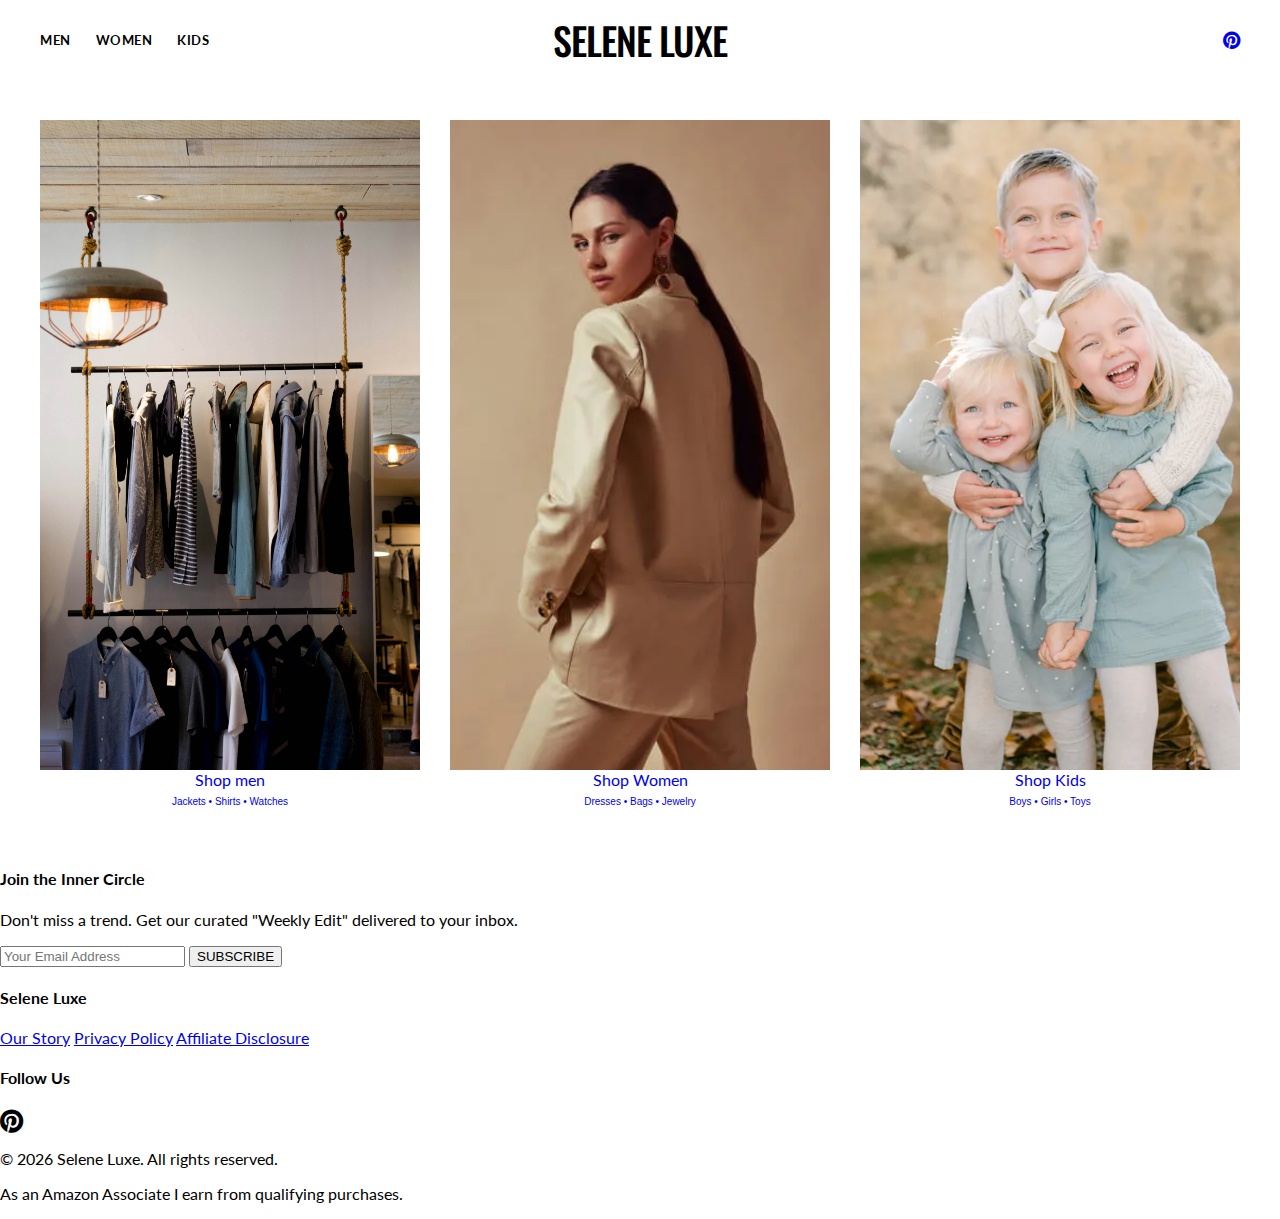
<file: index.html>
<!DOCTYPE html>
<html lang="en">

<head>
    <meta charset="UTF-8">
    <meta name="viewport" content="width=device-width, initial-scale=1.0">
    <title>Selene Luxe | Fashion & Lifestyle</title>
    <meta name="p:domain_verify" content="b8da9d87bf6d43870c239b1e734232a4"/>
    <link rel="stylesheet" href="style.css">
    <link rel="stylesheet" href="https://cdnjs.cloudflare.com/ajax/libs/font-awesome/6.0.0/css/all.min.css">
    <link rel="icon" type="image/x-icon" href="favicon.ico">
</head>

<body>

    <!-- NAVBAR -->
    <nav class="navbar">
        <div class="nav-left">
            <!--<a href="trends.html" class="nav-link sale">Trending</a>-->
            <a href="men.html" class="nav-link">Men</a>
            <a href="women.html" class="nav-link">Women</a>
            <a href="kids.html" class="nav-link">Kids</a>
        </div>
        <div class="nav-center">
            <a href="index.html" class="brand-logo-text">SELENE LUXE</a>
        </div>
        <div class="nav-right">
            <a href="https://www.pinterest.com/SelenaLuxe/" class="nav-social"><i
                    class="fa-brands fa-pinterest"></i></a>
            <!-- <a href="#" class="nav-social"><i class="fa-brands fa-instagram"></i></a> -->
        </div>
    </nav>

    <!-- MAIN CATEGORIES -->
    <!-- 2. MAIN CATEGORIES -->
    <main class="main-container">
        <div class="category-grid">

            <!-- MEN CARD -->
            <a href="men.html" class="cat-card">
                <div class="cat-img-wrapper">
                    <img src="images/shopmen.jpg" class="cat-img">
                </div>
                <div class="cat-overlay">
                    Shop men <br>
                    <span style="font-size: 10px; font-family: sans-serif; font-weight: normal;">Jackets • Shirts •
                        Watches</span>
                </div>
            </a>

            <!-- WOMEN CARD -->
            <a href="women.html" class="cat-card">
                <div class="cat-img-wrapper">
                    <img src="images/shopwomen.webp" class="cat-img">
                </div>
                <div class="cat-overlay">
                    Shop Women <br>
                    <span style="font-size: 10px; font-family: sans-serif; font-weight: normal;">Dresses • Bags •
                        Jewelry</span>
                </div>
            </a>

            <!-- KIDS CARD -->
            <a href="kids.html" class="cat-card">
                <div class="cat-img-wrapper">
                    <img src="images/shopkids.webp" class="cat-img">
                </div>
                <div class="cat-overlay">
                    Shop Kids <br>
                    <span style="font-size: 10px; font-family: sans-serif; font-weight: normal;">Boys • Girls •
                        Toys</span>
                </div>
            </a>

        </div>
    </main>

    <!--
    <section>
        <div class="section-header">
            <h2 class="section-title">This Week's Favorites</h2>
            <p>Hand-picked luxury finds for the season.</p>
        </div>
        
        <div class="product-grid">
           
            <a href="#" class="product-item">
                <img src="https://github.com/selene-luxe/selene-luxe/issues/1/bag-ribbon.jpg" class="p-img">
                <p class="p-title">Burgundy Ribbon Bag</p>
                <p class="p-price">View Details</p>
            </a>
            <a href="#" class="product-item">
                <img src="https://github.com/selene-luxe/selene-luxe/issues/1/heels-velvet.jpg" class="p-img">
                <p class="p-title">Velvet Pearl Heels</p>
                <p class="p-price">View Details</p>
            </a>
            <a href="#" class="product-item">
                <img src="https://github.com/selene-luxe/selene-luxe/issues/1/man-coat.jpg" class="p-img">
                <p class="p-title">The Shearling Coat</p>
                <p class="p-price">View Details</p>
            </a>
            <a href="#" class="product-item">
                <img src="https://github.com/selene-luxe/selene-luxe/issues/1/decor-glass.jpg" class="p-img">
                <p class="p-title">Aesthetic Glassware</p>
                <p class="p-price">View Details</p>
            </a>
            <a href="#" class="product-item">
                <img src="https://github.com/selene-luxe/selene-luxe/issues/1/bag-ribbon.jpg" class="p-img">
                <p class="p-title">Burgundy Ribbon Bag</p>
                <p class="p-price">View Details</p>
            </a>
        </div>
    </section>
    -->

    <!-- FOOTER -->
    <footer class="site-footer">
        <div class="footer-container">
            <div class="footer-col story-col">
                <h4 class="footer-title">Join the Inner Circle</h4>
                <p class="footer-text">Don't miss a trend. Get our curated "Weekly Edit" delivered to your inbox.</p>
                <!-- Replace 'bassam251295@gmail.com' with your real email address -->
                <form class="footer-form" action="https://formsubmit.co/8d5b4b91985f5d3dd25df55c98964c75 " method="POST">

                    <!-- This makes the user stay on your site after submitting (Optional but recommended) -->
                    <input type="hidden" name="_next" value="https://selene-luxe.pages.dev/">
                    <input type="hidden" name="_captcha" value="false">

                    <input type="email" name="email" placeholder="Your Email Address" required>
                    <button type="submit">SUBSCRIBE</button>
                </form>
            </div>
            <!-- <div class="footer-col">
                <h4 class="footer-title">Shop by Aesthetic</h4>
                <a href="trends.html">Dark Academia</a>
                <a href="outfits.html">Date Night Edits</a> 
                <a href="trends.html">Coquette Core</a>
            </div> -->
            <div class="footer-col">
                <h4 class="footer-title">Selene Luxe</h4>
                <a href="about.html">Our Story</a>
                <a href="legal.html#privacy">Privacy Policy</a>
                <a href="legal.html#affiliate">Affiliate Disclosure</a>
            </div>
            <div class="footer-col">
                <h4 class="footer-title">Follow Us</h4>
                <div class="social-icons">
                    <!-- Replace 'selene-luxe' with your actual username -->
                    <a href="https://www.pinterest.com/SelenaLuxe/" target="_blank" style="color:var(--text-dark);">
                        <i class="fa-brands fa-pinterest" style="font-size: 24px;"></i>
                    </a>

                    <a href="#" style="color:var(--text-dark);">
                        <!-- <i class="fa-brands fa-instagram" style="font-size: 24px;"></i> -->
                    </a>
                </div>
            </div>
        </div>
        <div class="footer-bottom">
            <p>&copy; 2026 Selene Luxe. All rights reserved.</p>
            <p>As an Amazon Associate I earn from qualifying purchases.</p>
        </div>
    </footer>

</body>

</html>
</file>
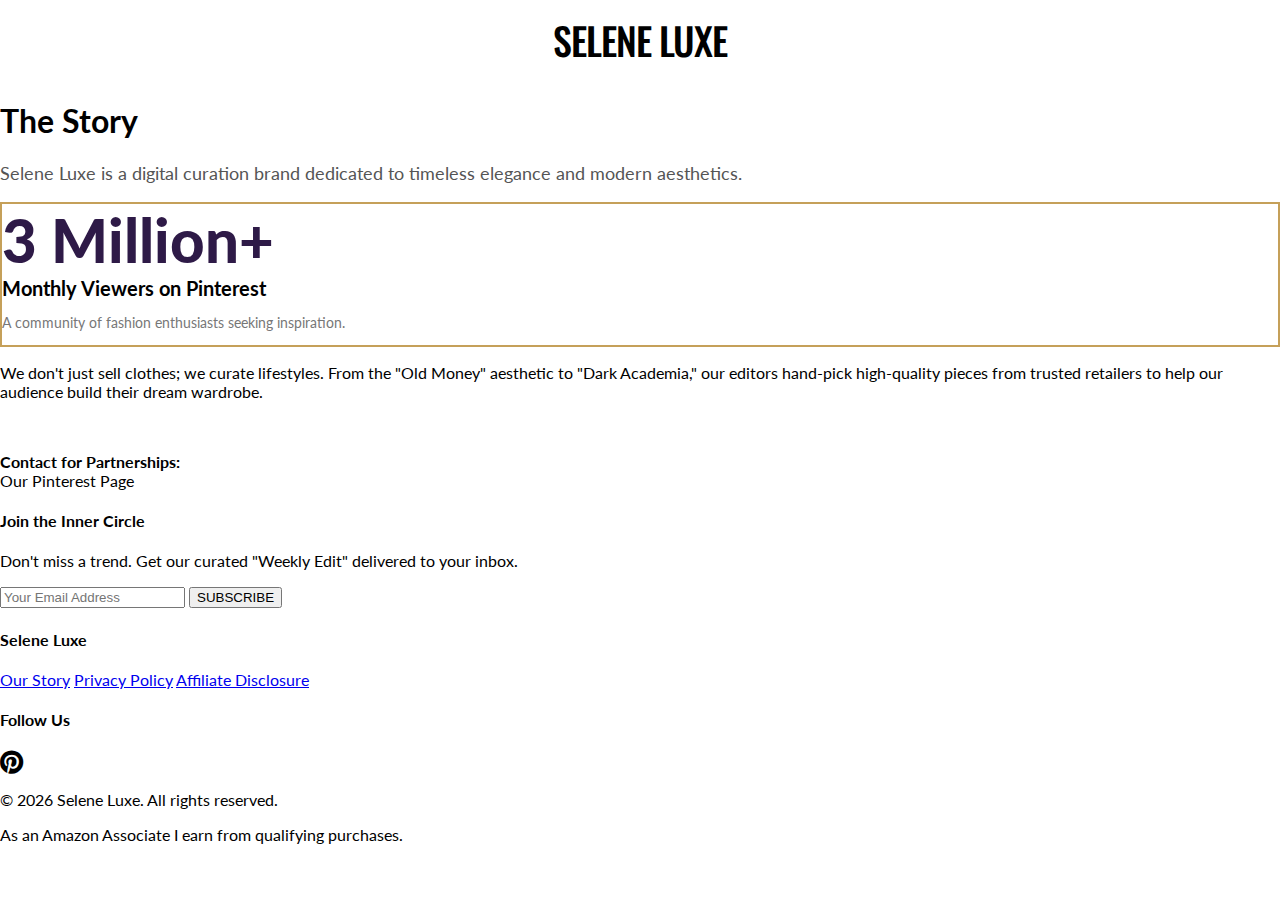
<file: about.html>
<!DOCTYPE html>
<html lang="en">

<head>
    <meta charset="UTF-8">
    <meta name="viewport" content="width=device-width, initial-scale=1.0">
    <title>About Us | Selene Luxe</title>
    <link rel="stylesheet" href="style.css">
    <link rel="stylesheet" href="https://cdnjs.cloudflare.com/ajax/libs/font-awesome/6.0.0/css/all.min.css">
    <link rel="icon" type="image/x-icon" href="favicon.ico">
</head>

<body>

    <!-- Simple Navbar -->
    <nav class="navbar">
        <div class="nav-center">
            <a href="index.html" class="brand-logo-text">SELENE LUXE</a>
        </div>
    </nav>

    <div class="about-container">
        <h1 class="section-title">The Story</h1>
        <p style="font-size: 18px; color: #555; margin-top: 20px;">
            Selene Luxe is a digital curation brand dedicated to timeless elegance and modern aesthetics.
        </p>

        <!-- THE MONEY SHOT: YOUR STATS -->
        <div class="stat-box" style="border: 2px solid #C5A059; background: #fff;">

            <!-- This makes the number huge and red/purple -->
            <span class="big-stat" style="font-size: 60px; font-weight: 900; color: #2E1A47; display:block;">
                3 Million+
            </span>

            <p style="font-size: 20px; font-weight: bold; margin: 0;">Monthly Viewers on Pinterest</p>
            <p style="font-size: 14px; color: #777;">A community of fashion enthusiasts seeking inspiration.</p>
        </div>

        <p>
            We don't just sell clothes; we curate lifestyles. From the "Old Money" aesthetic to "Dark Academia," our
            editors hand-pick high-quality pieces from trusted retailers to help our audience build their dream
            wardrobe.
        </p>

        <br>
        <p><strong>Contact for Partnerships:</strong><br><a href="https://www.pinterest.com/SelenaLuxe/"></a>Our Pinterest Page</p></p>
    </div>

        <!-- FOOTER -->
    <footer class="site-footer">
        <div class="footer-container">
            <div class="footer-col story-col">
                <h4 class="footer-title">Join the Inner Circle</h4>
                <p class="footer-text">Don't miss a trend. Get our curated "Weekly Edit" delivered to your inbox.</p>
                <!-- Replace 'bassam251295@gmail.com' with your real email address -->
                <form class="footer-form" action="https://formsubmit.co/8d5b4b91985f5d3dd25df55c98964c75 " method="POST">

                    <!-- This makes the user stay on your site after submitting (Optional but recommended) -->
                    <input type="hidden" name="_next" value="https://selene-luxe.pages.dev/">
                    <input type="hidden" name="_captcha" value="false">

                    <input type="email" name="email" placeholder="Your Email Address" required>
                    <button type="submit">SUBSCRIBE</button>
                </form>
            </div>
            <!-- <div class="footer-col">
                <h4 class="footer-title">Shop by Aesthetic</h4>
                <a href="trends.html">Dark Academia</a>
                <a href="outfits.html">Date Night Edits</a> 
                <a href="trends.html">Coquette Core</a>
            </div> -->
            <div class="footer-col">
                <h4 class="footer-title">Selene Luxe</h4>
                <a href="about.html">Our Story</a>
                <a href="legal.html#privacy">Privacy Policy</a>
                <a href="legal.html#affiliate">Affiliate Disclosure</a>
            </div>
            <div class="footer-col">
                <h4 class="footer-title">Follow Us</h4>
                <div class="social-icons">
                    <!-- Replace 'selene-luxe' with your actual username -->
                    <a href="https://www.pinterest.com/SelenaLuxe/" target="_blank" style="color:var(--text-dark);">
                        <i class="fa-brands fa-pinterest" style="font-size: 24px;"></i>
                    </a>

                    <a href="#" style="color:var(--text-dark);">
                        <!-- <i class="fa-brands fa-instagram" style="font-size: 24px;"></i> -->
                    </a>
                </div>
            </div>
        </div>
        <div class="footer-bottom">
            <p>&copy; 2026 Selene Luxe. All rights reserved.</p>
            <p>As an Amazon Associate I earn from qualifying purchases.</p>
        </div>
    </footer>

</body>

</html>
</file>
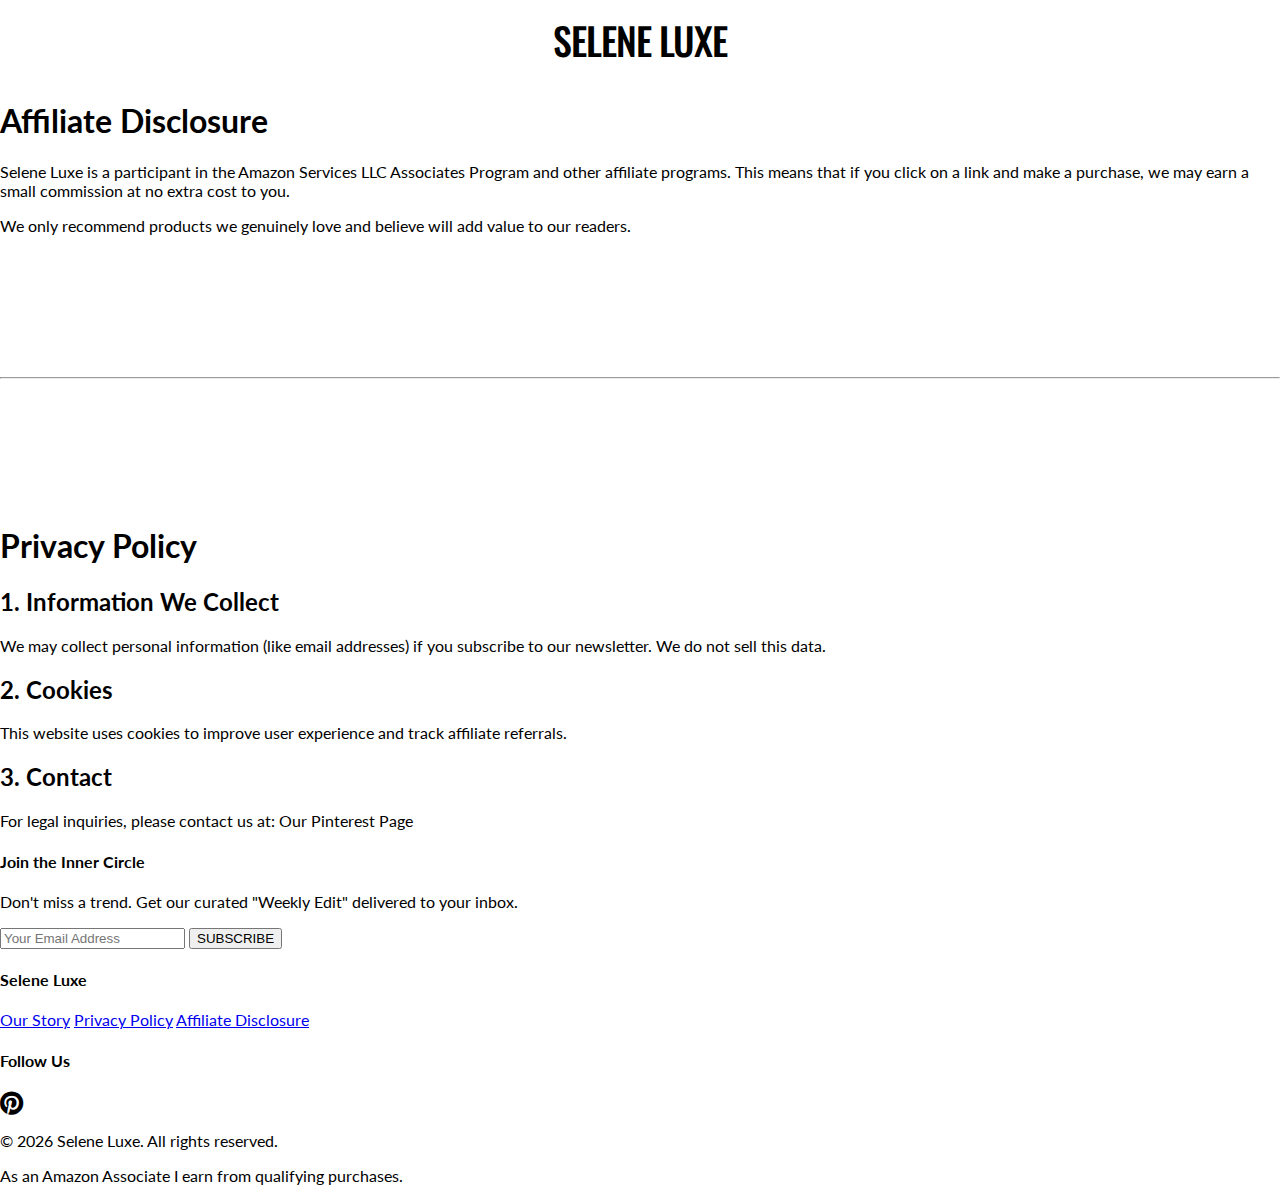
<file: legal.html>
<!DOCTYPE html>
<html lang="en">

<head>
    <meta charset="UTF-8">
    <meta name="viewport" content="width=device-width, initial-scale=1.0">
    <title>Legal & Privacy | Selene Luxe</title>
    <link rel="stylesheet" href="style.css">
    <link rel="stylesheet" href="https://cdnjs.cloudflare.com/ajax/libs/font-awesome/6.0.0/css/all.min.css">
</head>

<body>

    <nav class="navbar">
        <div class="nav-center"><a href="index.html" class="brand-logo-text">SELENE LUXE</a></div>
    </nav>

    <div class="legal-container">
        <h1 id="affiliate" style="scroll-margin-top: 100px;">Affiliate Disclosure</h1>
        <p>Selene Luxe is a participant in the Amazon Services LLC Associates Program and other affiliate programs. This
            means that if you click on a link and make a purchase, we may earn a small commission at no extra cost to
            you.</p>

        <p>We only recommend products we genuinely love and believe will add value to our readers.</p>
        <br>
        <br>
        <br>
        <br>
        <hr style="margin: 50px 0;">
        <br>
        <br>
        <br>
        <br>

        <h1 id="privacy" style="scroll-margin-top: 100px;">Privacy Policy</h1>
        <h2>1. Information We Collect</h2>
        <p>We may collect personal information (like email addresses) if you subscribe to our newsletter. We do not sell
            this data.</p>

        <h2>2. Cookies</h2>
        <p>This website uses cookies to improve user experience and track affiliate referrals.</p>

        <h2>3. Contact</h2>
        <p>For legal inquiries, please contact us at: <a href="https://www.pinterest.com/SelenaLuxe/"></a>Our Pinterest Page</p>
    </div>

    <!-- FOOTER -->
    <footer class="site-footer">
        <div class="footer-container">
            <div class="footer-col story-col">
                <h4 class="footer-title">Join the Inner Circle</h4>
                <p class="footer-text">Don't miss a trend. Get our curated "Weekly Edit" delivered to your inbox.</p>
                <!-- Replace 'bassam251295@gmail.com' with your real email address -->
                <form class="footer-form" action="8d5b4b91985f5d3dd25df55c98964c75" method="POST">

                    <!-- This makes the user stay on your site after submitting (Optional but recommended) -->
                    <input type="hidden" name="_next" value="https://selene-luxe.pages.dev/">
                    <input type="hidden" name="_captcha" value="false">

                    <input type="email" name="email" placeholder="Your Email Address" required>
                    <button type="submit">SUBSCRIBE</button>
                </form>
            </div>
            <!-- <div class="footer-col">
                <h4 class="footer-title">Shop by Aesthetic</h4>
                <a href="trends.html">Dark Academia</a>
                <a href="outfits.html">Date Night Edits</a> 
                <a href="trends.html">Coquette Core</a>
            </div> -->
            <div class="footer-col">
                <h4 class="footer-title">Selene Luxe</h4>
                <a href="about.html">Our Story</a>
                <a href="legal.html#privacy">Privacy Policy</a>
                <a href="legal.html#affiliate">Affiliate Disclosure</a>
            </div>
            <div class="footer-col">
                <h4 class="footer-title">Follow Us</h4>
                <div class="social-icons">
                    <!-- Replace 'selene-luxe' with your actual username -->
                    <a href="https://www.pinterest.com/SelenaLuxe/" target="_blank" style="color:var(--text-dark);">
                        <i class="fa-brands fa-pinterest" style="font-size: 24px;"></i>
                    </a>

                    <a href="#" style="color:var(--text-dark);">
                        <!-- <i class="fa-brands fa-instagram" style="font-size: 24px;"></i> -->
                    </a>
                </div>
            </div>
        </div>
        <div class="footer-bottom">
            <p>&copy; 2026 Selene Luxe. All rights reserved.</p>
            <p>As an Amazon Associate I earn from qualifying purchases.</p>
        </div>
    </footer>

</body>

</html>
</file>
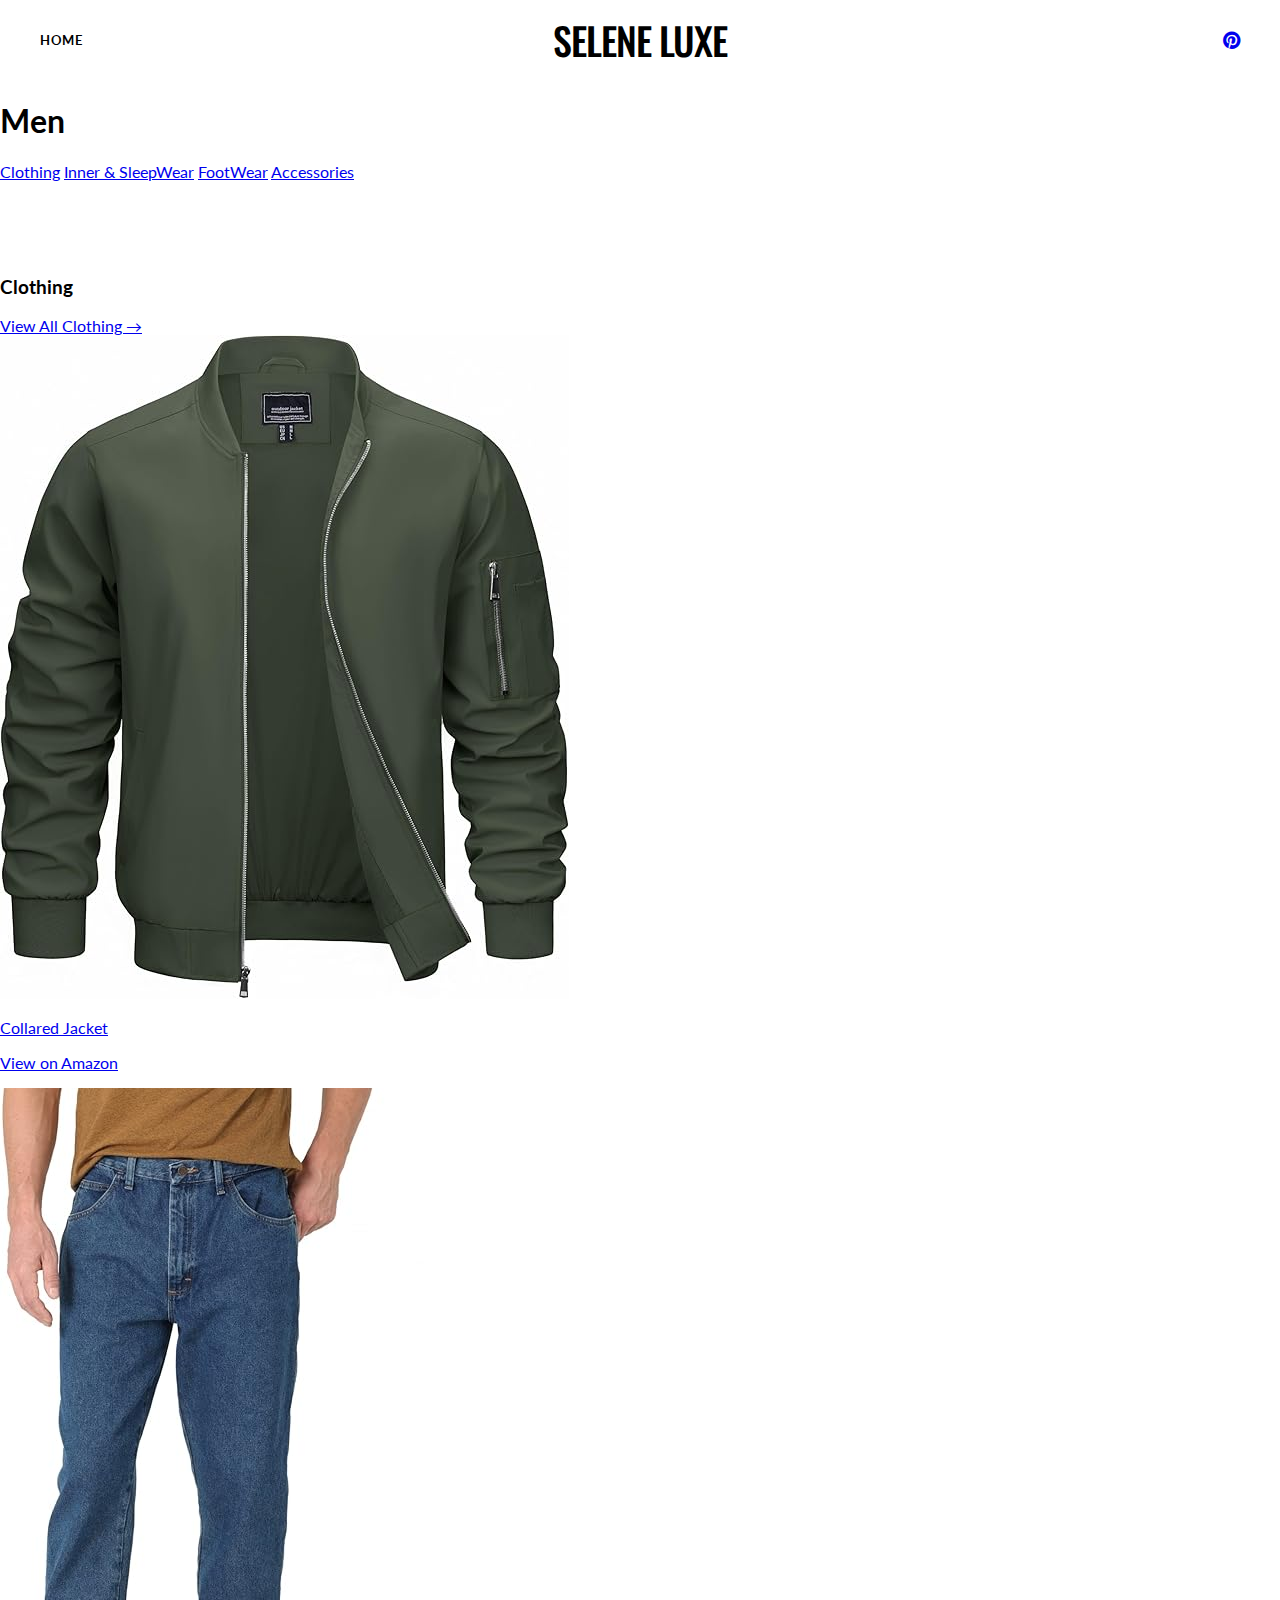
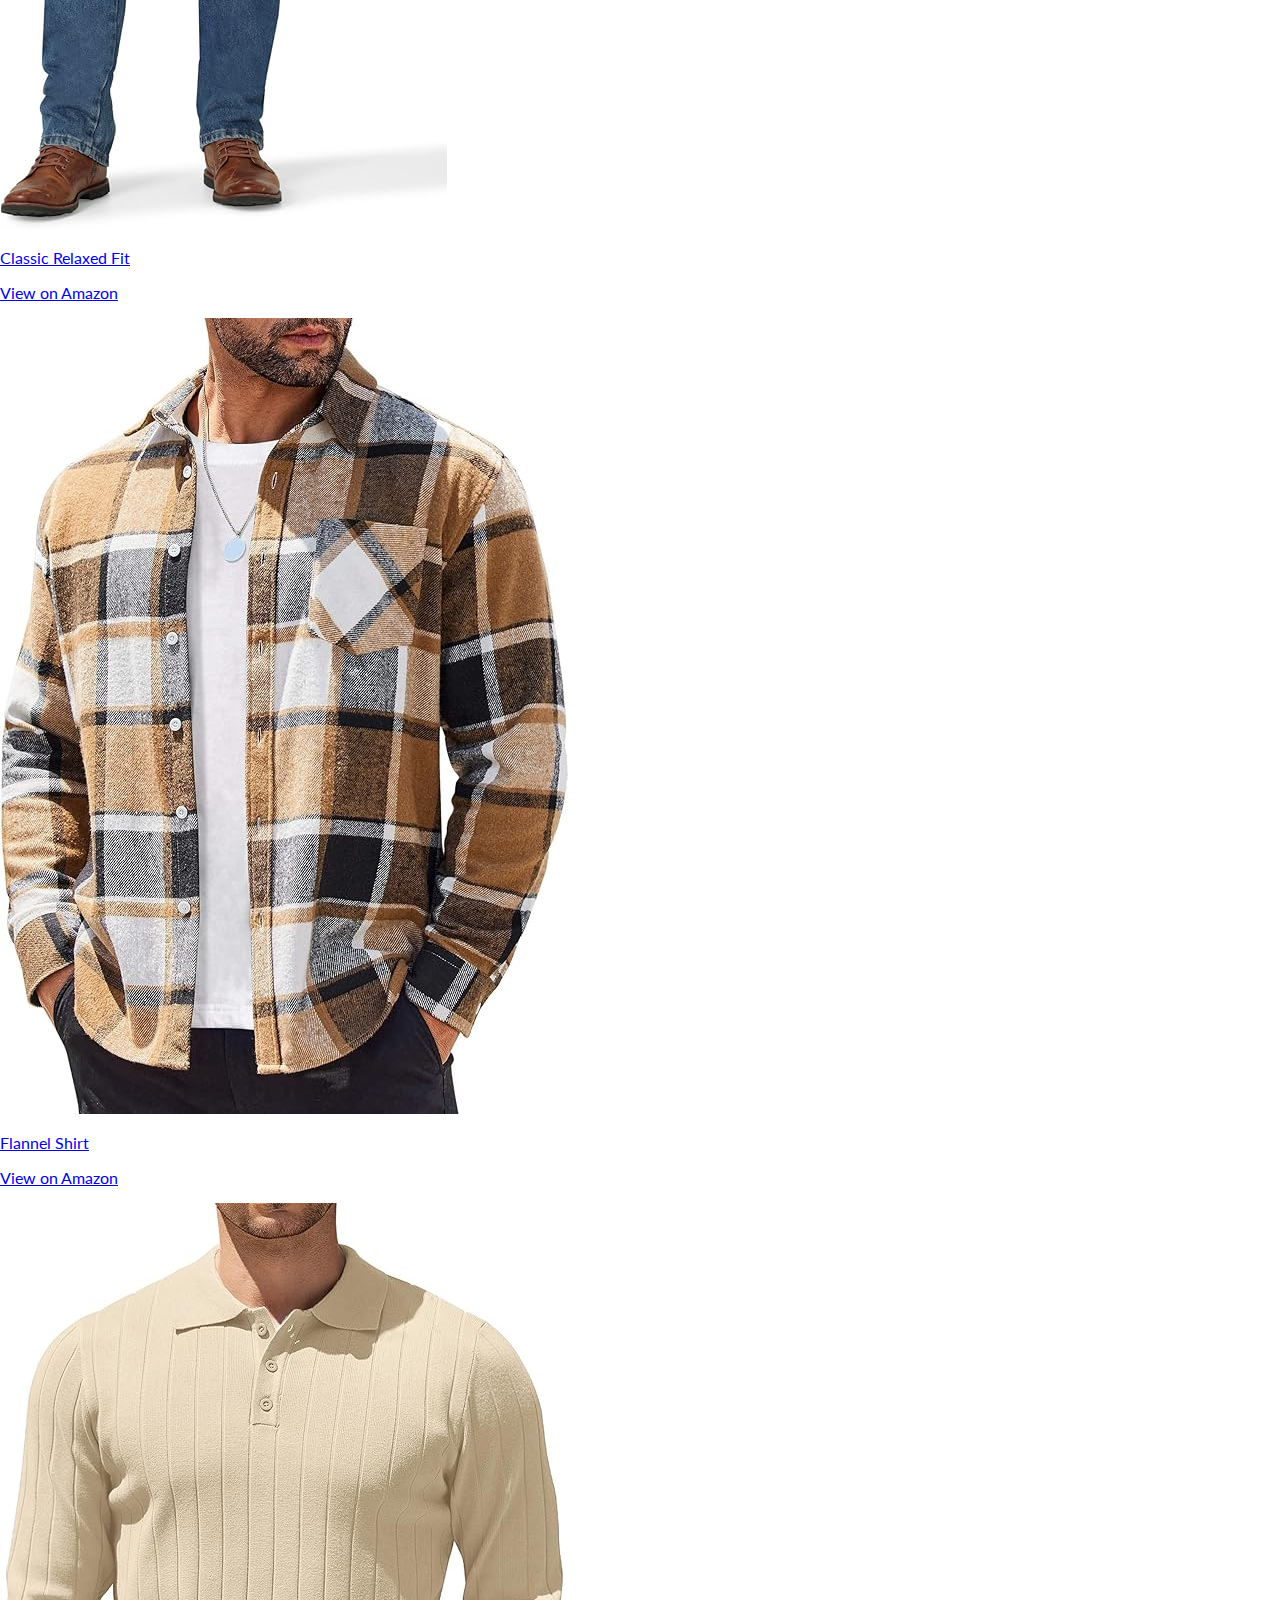
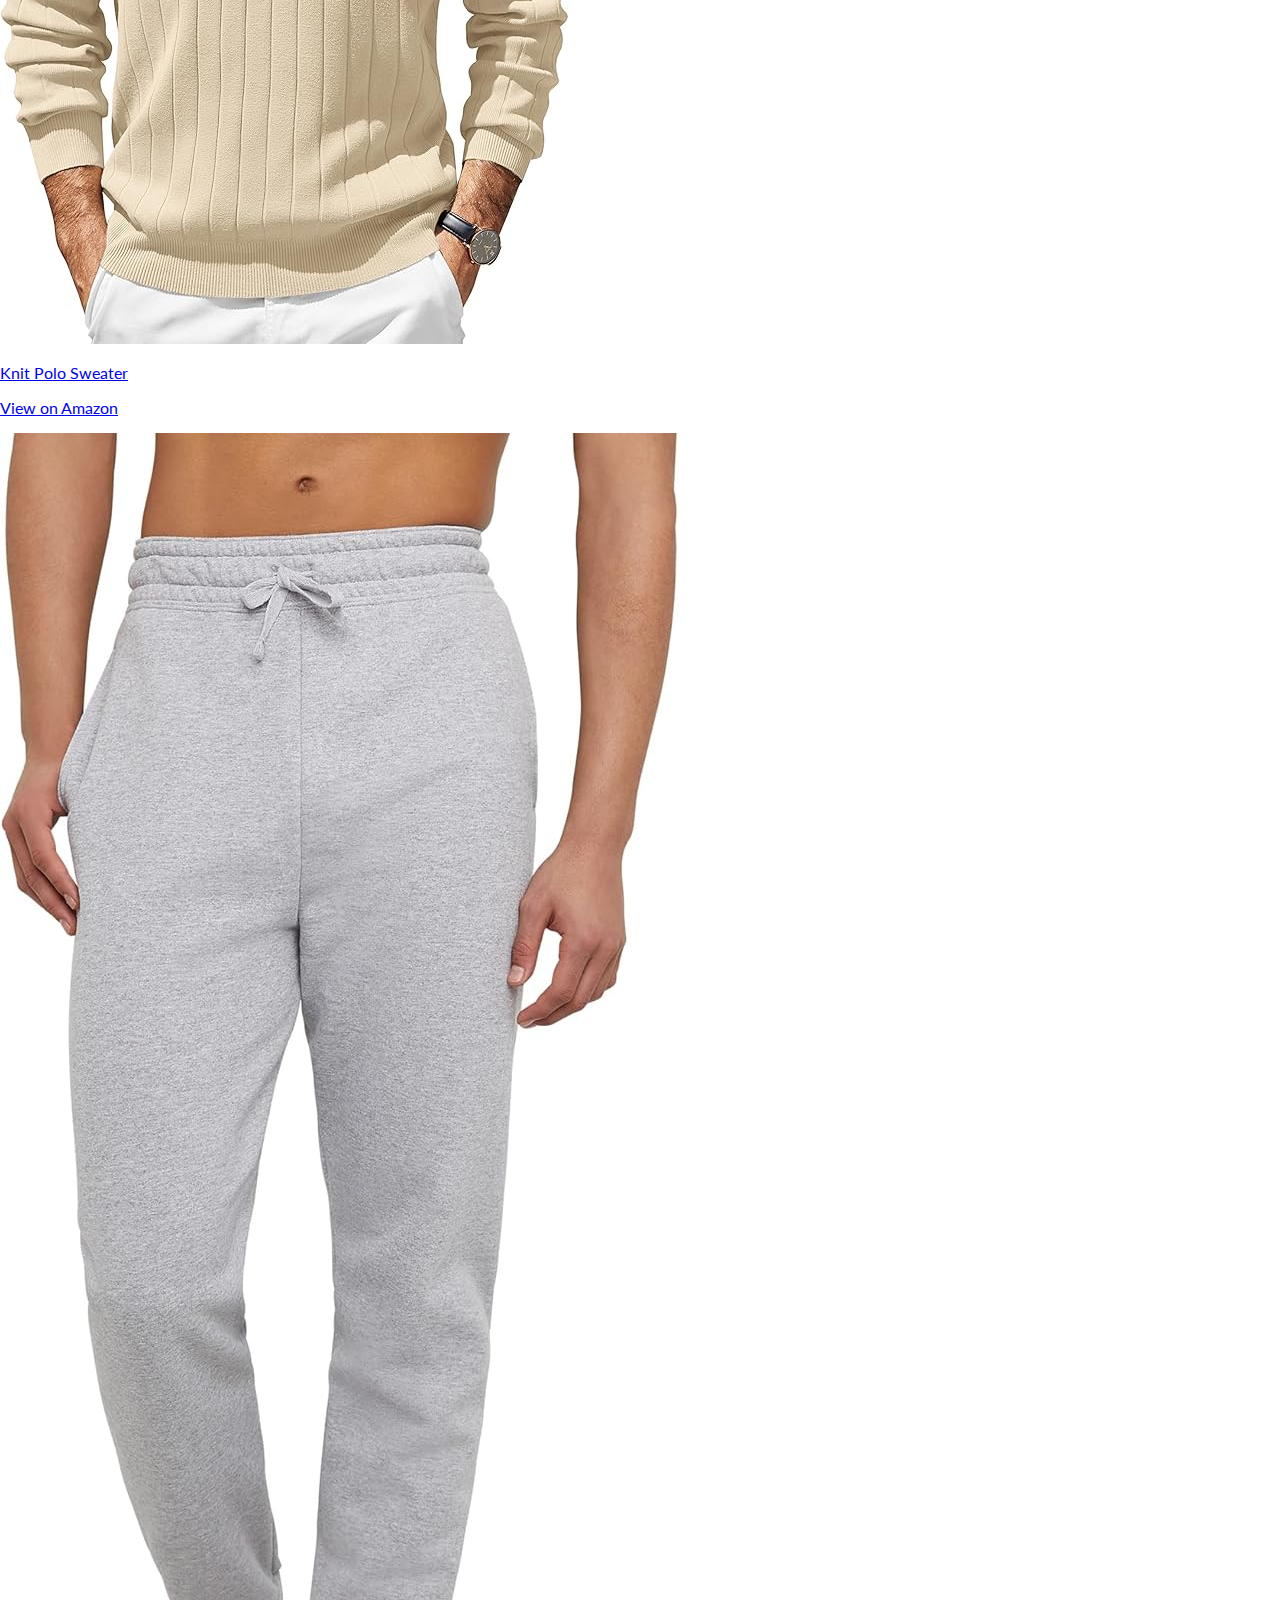
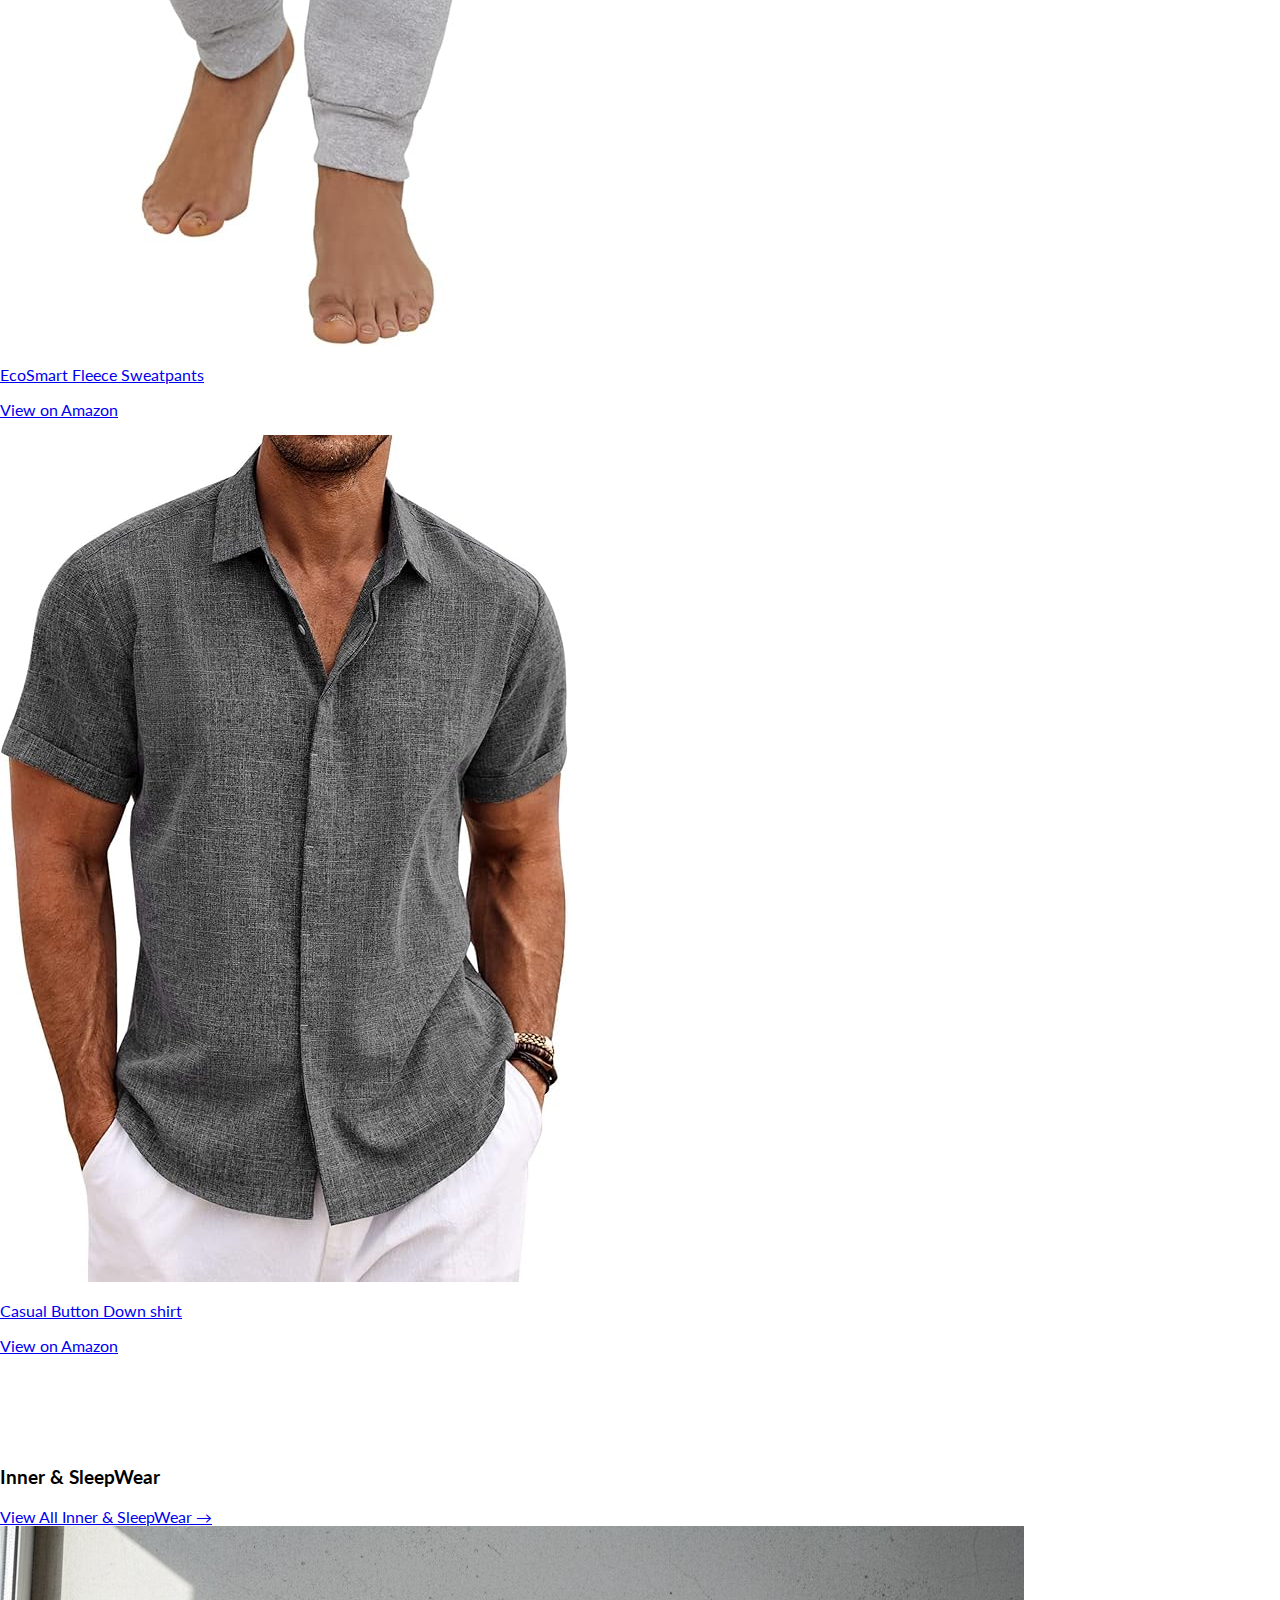
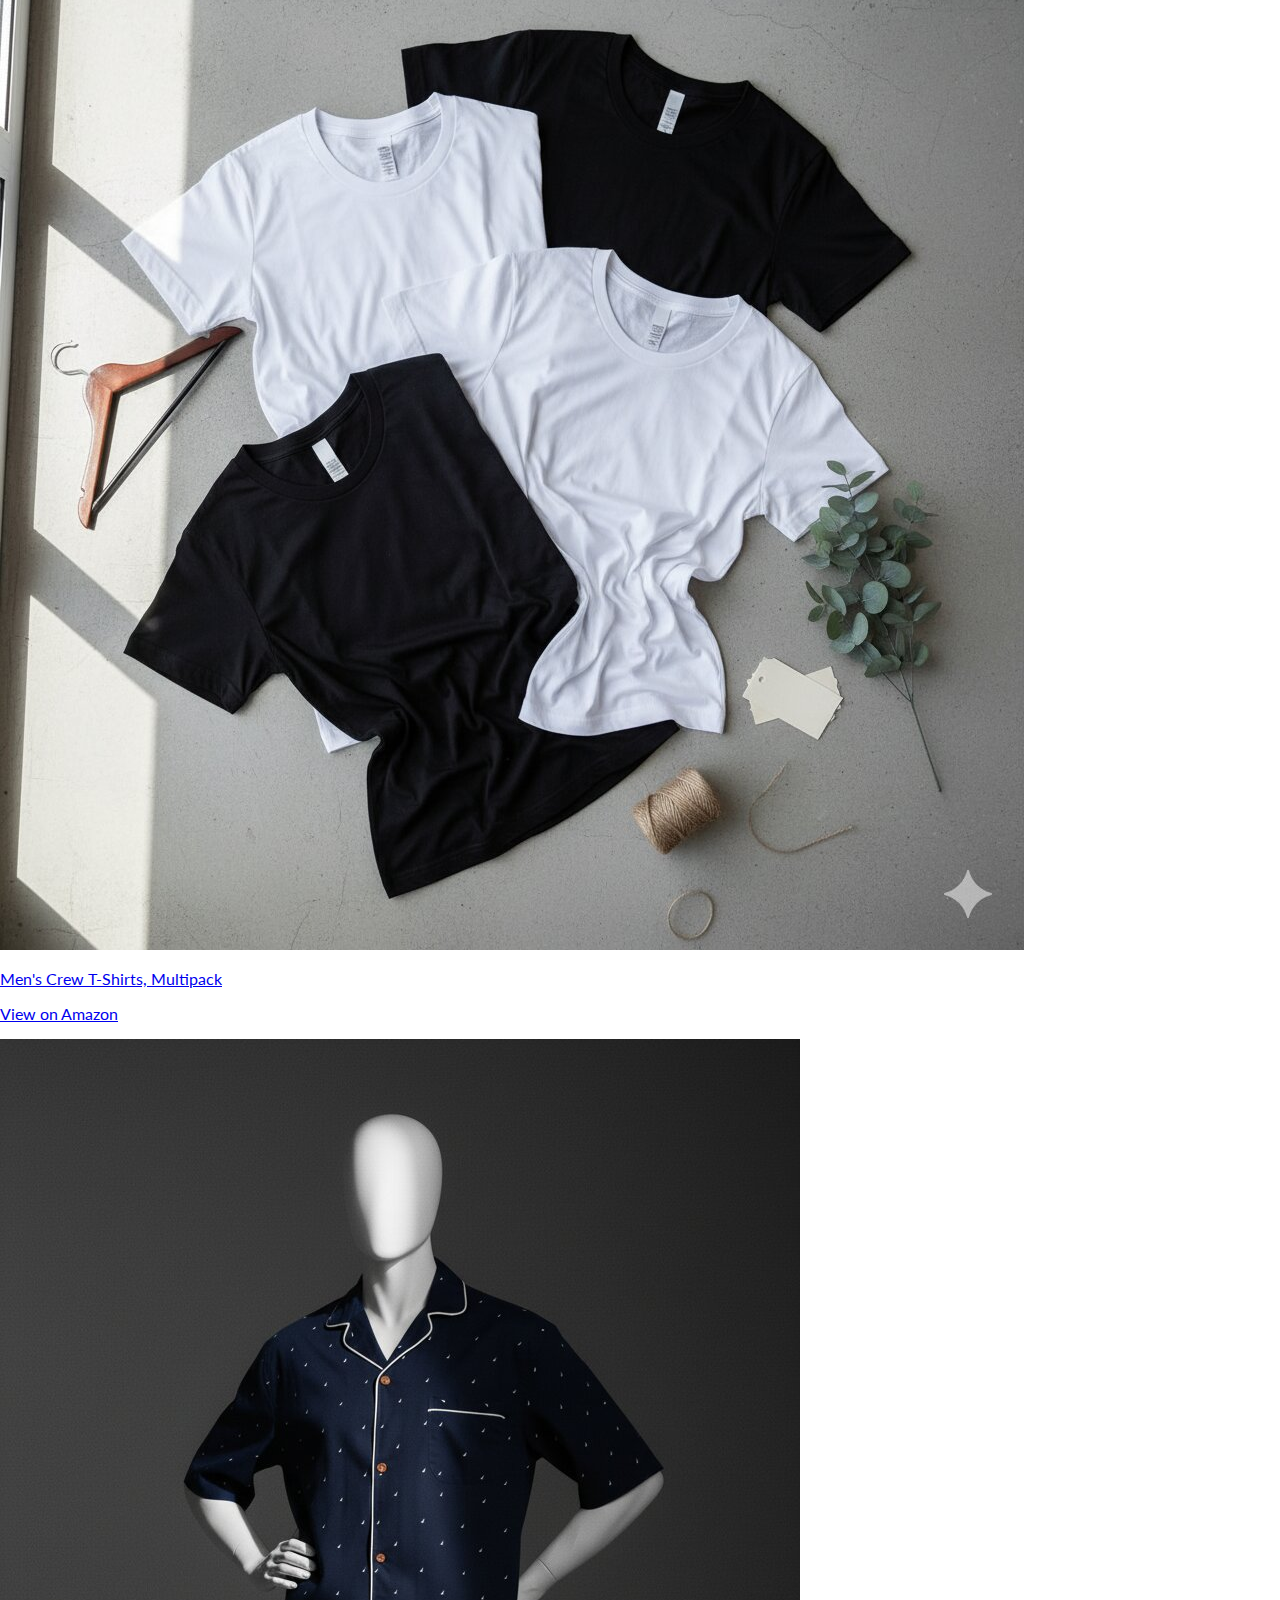
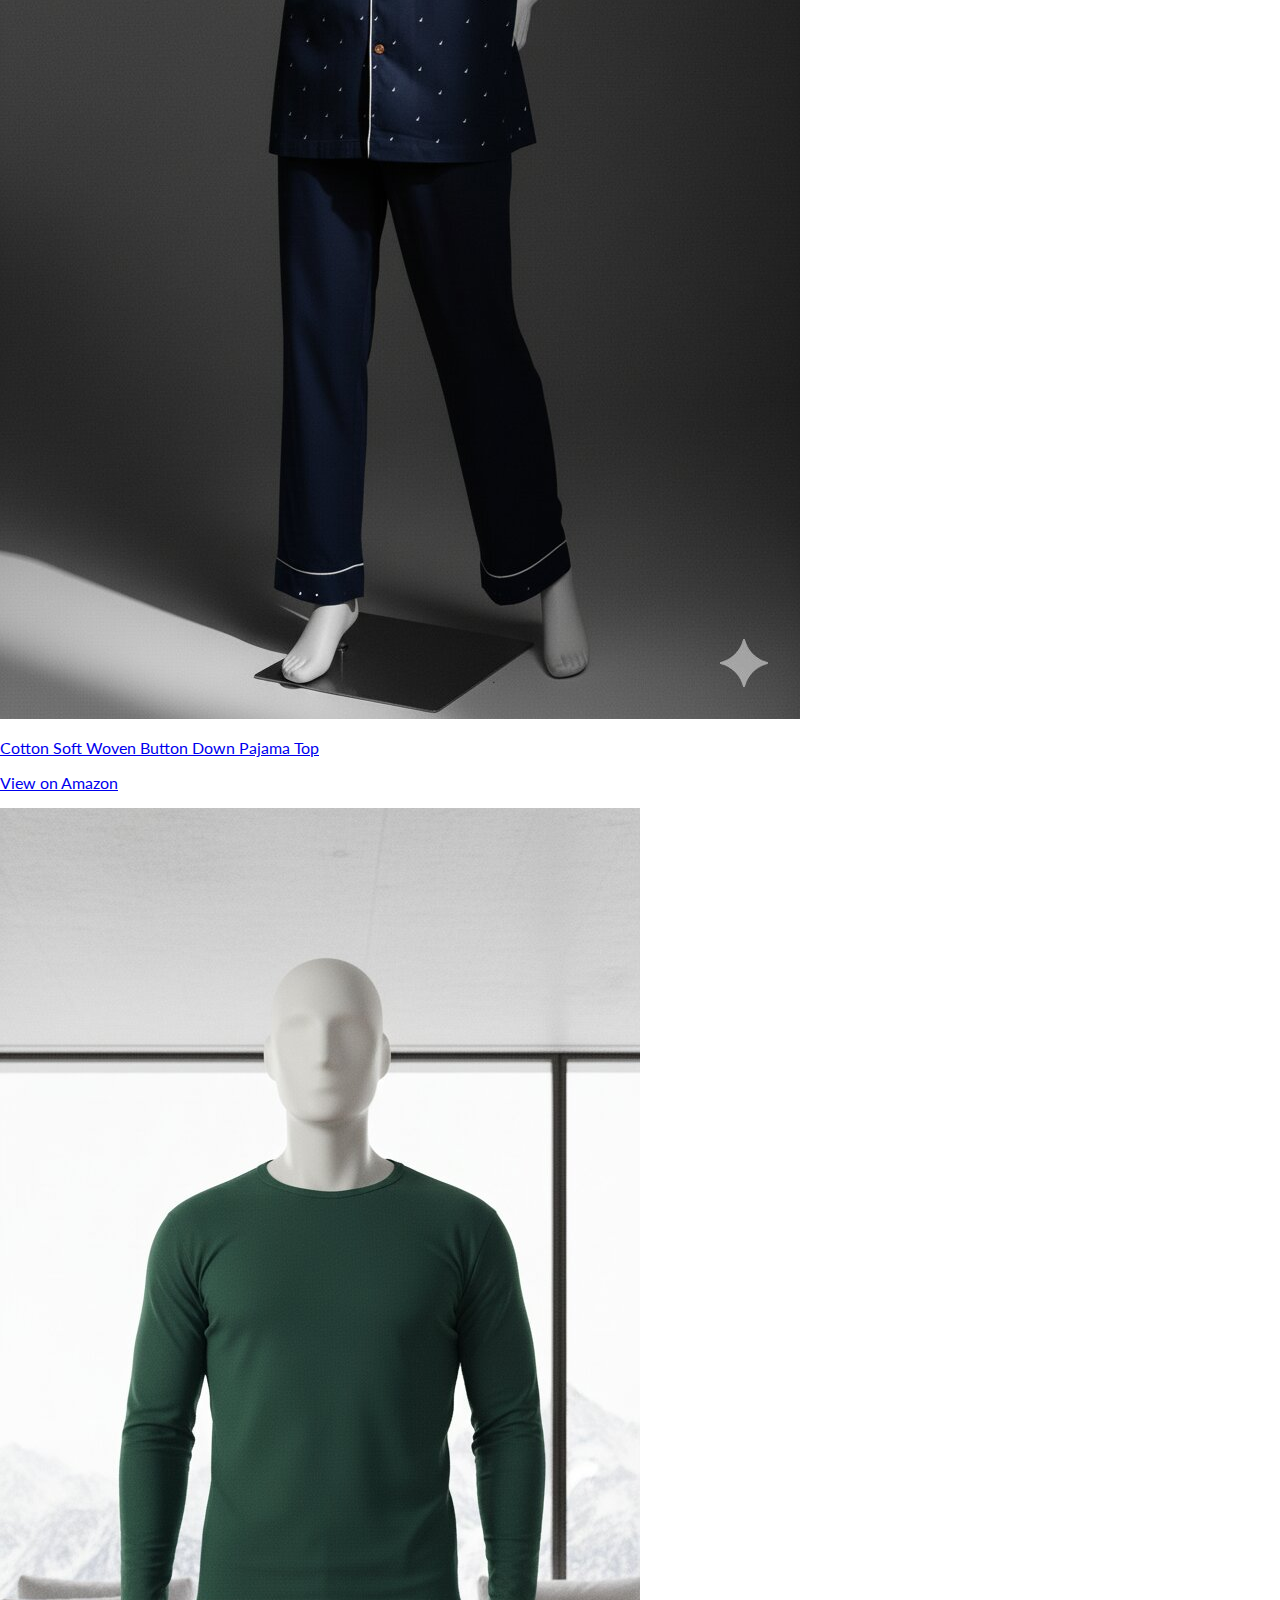
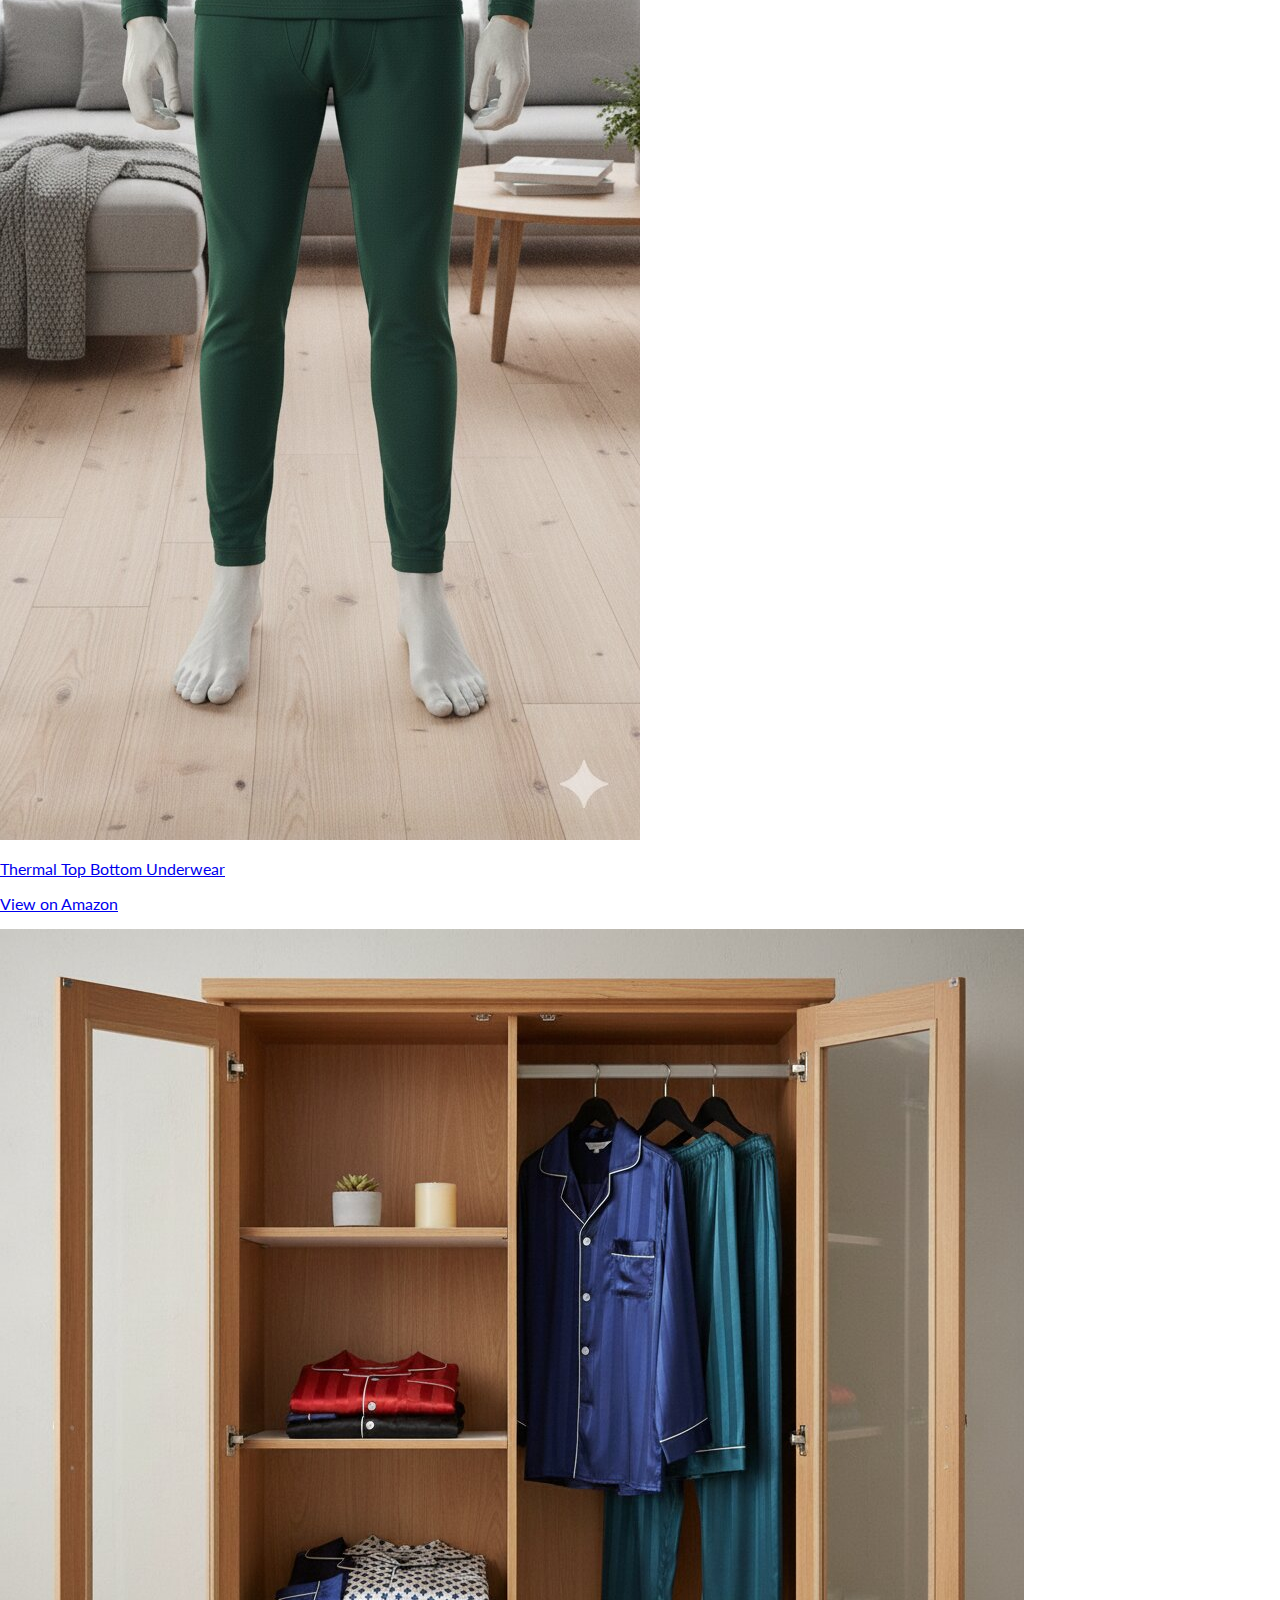
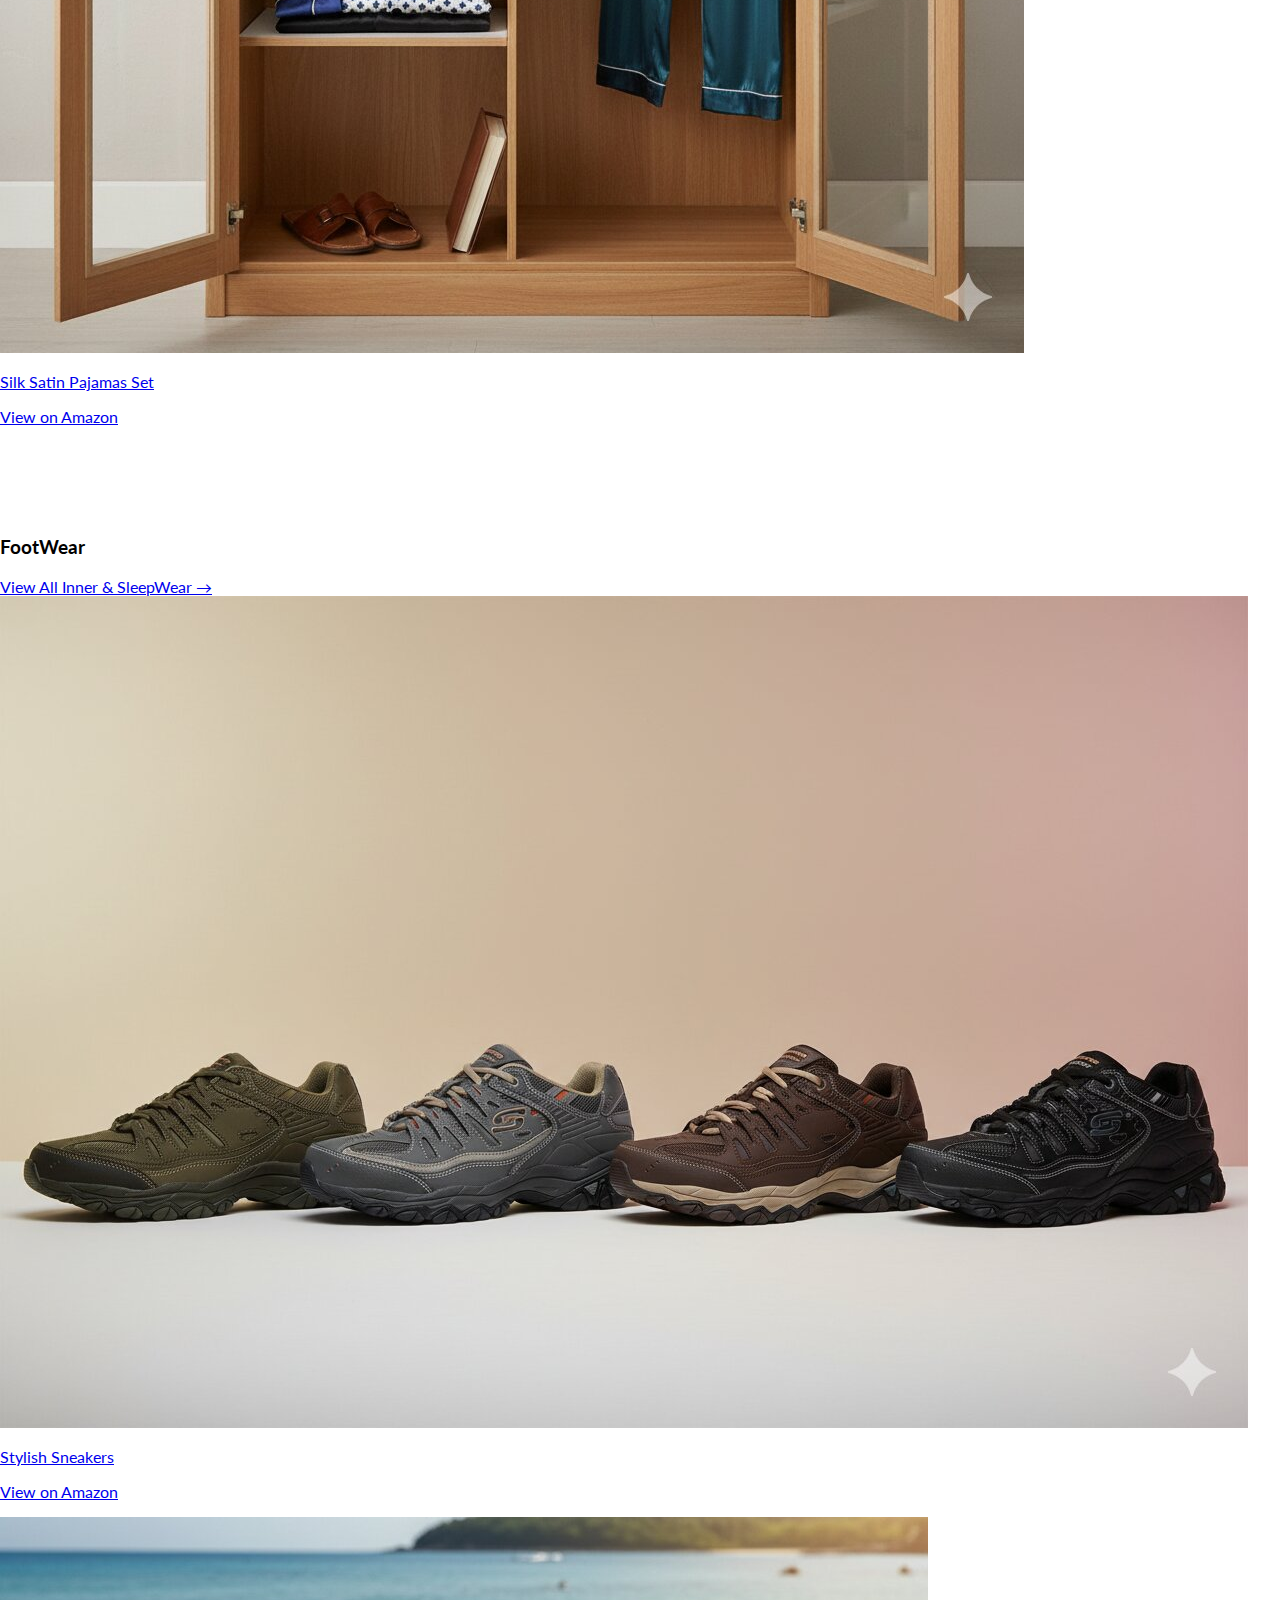
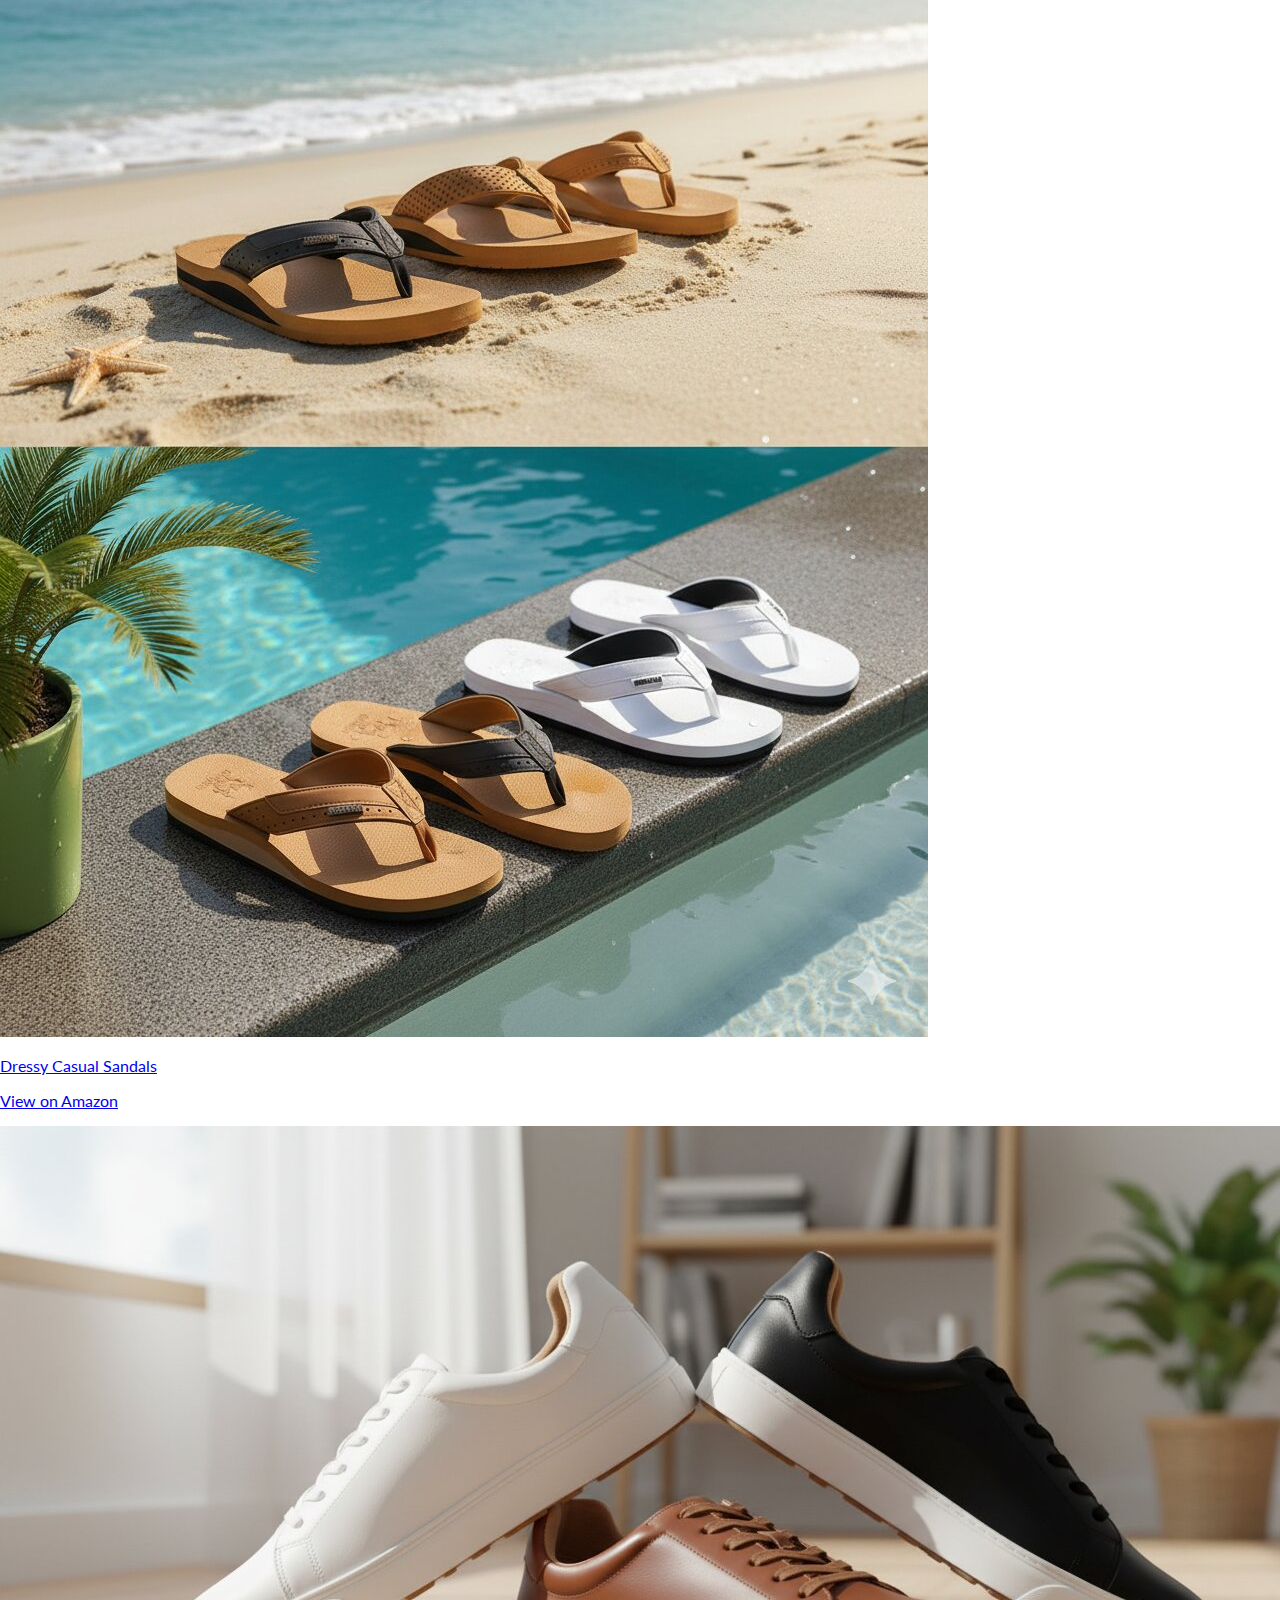
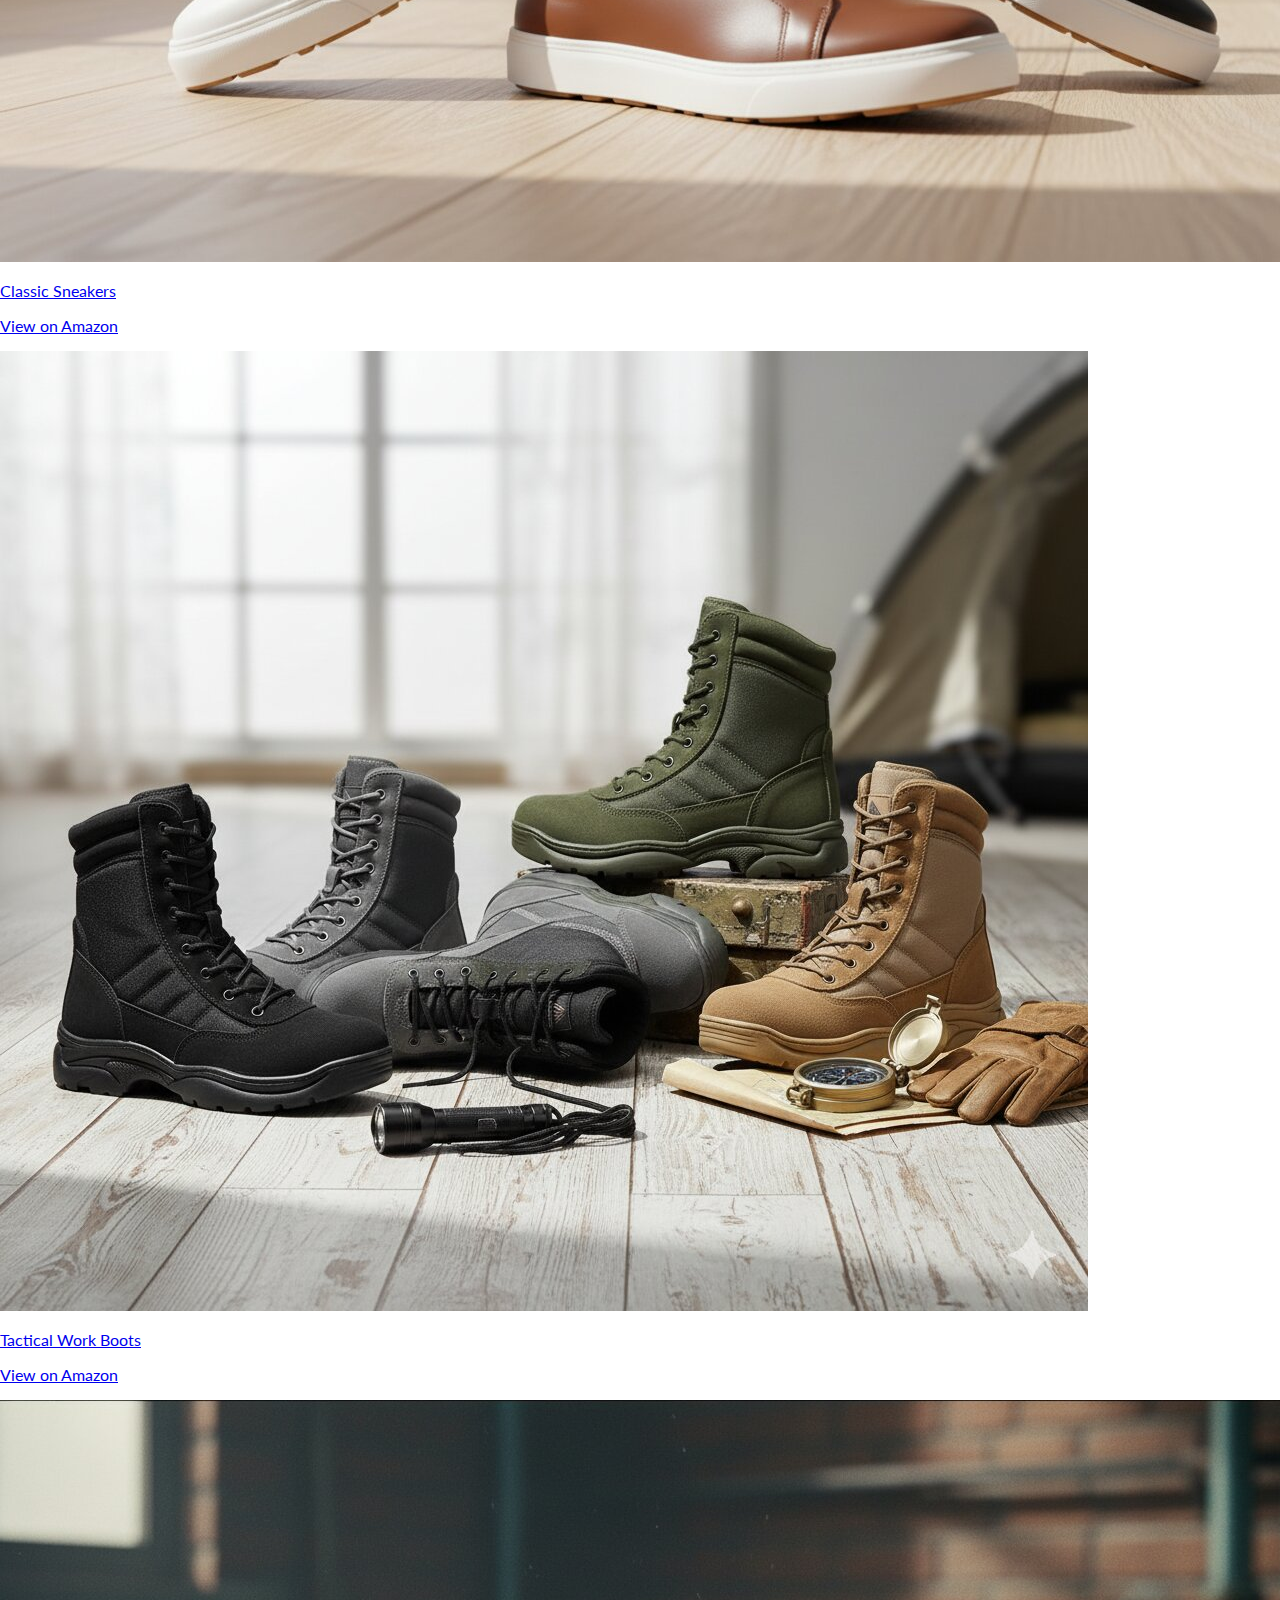
<file: men.html>
<!DOCTYPE html>
<html lang="en">

<head>
    <meta charset="UTF-8">
    <meta name="viewport" content="width=device-width, initial-scale=1.0">
    <title>Men's Collection | Selene Luxe</title>
    <link rel="stylesheet" href="style.css">
    <link rel="stylesheet" href="https://cdnjs.cloudflare.com/ajax/libs/font-awesome/6.0.0/css/all.min.css">
    <link rel="icon" type="image/x-icon" href="favicon.ico">
</head>

<body>

    <!-- NAVBAR (Same as Index) -->
    <nav class="navbar">
        <div class="nav-left">
            <a href="index.html" class="nav-link">Home</a>
        </div>
        <div class="nav-center">
            <a href="index.html" class="brand-logo-text">SELENE LUXE</a>
        </div>
        <div class="nav-right">
            <a href="https://pinterest.com/YOUR_USERNAME" class="nav-social"><i class="fa-brands fa-pinterest"></i></a>
        </div>
    </nav>

    <!-- 1. CATEGORY BANNER -->
    <!-- You can use cat-Men.jpg here or a new wide banner -->
    <header class="category-hero"
        style="background-image: url('https://github.com/selene-luxe/selene-luxe/issues/1/cat-Men.jpg');">
        <h1>Men</h1>
    </header>

    <!-- 2. SUB-NAVIGATION (Jump to sections) -->
    <div class="sub-nav-container">
        <a href="#Clothing" class="sub-link">Clothing</a>
        <a href="#Inner & SleepWear" class="sub-link">Inner & SleepWear</a>
        <a href="#FootWear" class="sub-link">FootWear</a>
        <a href="#Accessories" class="sub-link">Accessories</a>
    </div>

    <!-- 3. PRODUCT SECTIONS -->
    <div id="Clothing">
        <br>
        <br>
        <br>
        <br>
    </div>

    <!-- SECTION: Clothing -->
    <div id="Clothing" class="sub-header">
        <h3>Clothing</h3>
        <a href="#">View All Clothing &rarr;</a>
    </div>
    <div class="product-grid">
        <!-- Add 4 Clothing Here -->
        <a href="https://www.amazon.com/CRYSULLY-Autumn-Outerwear-Windproof-Clothing/dp/B07VHGQQ7S?cv_ct_cx=Dark%2BGreen%2BCollared%2BJacket%2Bmen&sbo=RZvfv%2F%2FHxDF%2BO5021pAnSA%3D%3D&sr=1-4-baa1f287-65d3-41a3-a655-8bbba0531537-spons&aref=qlpr4tikYH&sp_csd=d2lkZ2V0TmFtZT1zcF9zZWFyY2hfdGhlbWF0aWM&psc=1"
            class="product-item">
            <img src="images/jacket1.jpg"
                alt="CRYSULLY Mens Lightweight Bomber Clothing Full Zip Up Casual Golf Windbreaker Fashion Stylish Coat with Pocket"
                class="p-img">
            <p class="p-title">Collared Jacket</p>
            <p class="p-price">View on Amazon</p>
        </a>
        <a href="https://www.amazon.com/Rustler-Classic-Relaxed-Stonewash-36x32/dp/B07LGVSPKF?sr=8-1&psc=1"
            class="product-item">
            <img src="images/menjeans1.jpg" alt="Rustler Men's Classic Relaxed Fit" class="p-img">
            <p class="p-title">Classic Relaxed Fit</p>
            <p class="p-price">View on Amazon</p>
        </a>
        <a href="https://www.amazon.com/COOFANDY-Flannel-Sleeve-Casual-Lightweight/dp/B0D4QLWNG7?sr=8-18&psc=1"
            class="product-item">
            <img src="images/shirt2.jpg"
                alt="COOFANDY Mens Flannel Accessories Long Sleeve Lightweight Plaid Shirt Casual Button Down Accessories Jacket"
                class="p-img">
            <p class="p-title">Flannel Shirt</p>
            <p class="p-price">View on Amazon</p>
        </a>
        <a href="https://www.amazon.com/COOFANDY-Sweater-Pullover-Sweaters-Champagne/dp/B0F999C795?crid=3BIP9M3NY16EC&dib=eyJ2IjoiMSJ9.[base64].yePSVQmNliUJlnYaW_4FIicBZa3rV8W9CLUbJUwlozg&dib_tag=se&keywords=old%2Bmoney&qid=1768998128&refinements=p_n_g-101015233022111%3A121075132011&rnid=121075130011&sprefix=old%2Bmoney%2Caps%2C263&sr=8-4&th=1&psc=1"
            class="product-item">
            <img src="images/jacket5.jpg"
                alt="COOFANDY Mens Knit Polo Sweater Long Sleeve Polos Lightweight Casual Dress Pullover Sweaters"
                class="p-img">
            <p class="p-title">Knit Polo Sweater</p>
            <p class="p-price">View on Amazon</p>
        </a>
        <a href="https://www.amazon.com/Hanes-EcoSmart-Sweatpant-Pockets-O8389/dp/B07HDLG2J6?sr=8-40&psc=1"
            class="product-item">
            <img src="images/Sweatpants1.jpg"
                alt="Hanes Mens Joggers, EcoSmart Fleece Sweatpants for Men, Men's Lounge Pants, 30.5" class="p-img">
            <p class="p-title">EcoSmart Fleece Sweatpants</p>
            <p class="p-price">View on Amazon</p>
        </a>
        <a href="https://www.amazon.com/COOFANDY-Accessories-Wedding-Sleeve-Relaxed-Fit/dp/B0BV257BCZ?sr=8-6&psc=1"
            class="product-item">
            <img src="images/shirt3.jpg"
                alt="COOFANDY Men's Linen Accessories Short Sleeve Casual Accessories Button Down Shirt for Men Beach Summer Wedding Shirt"
                class="p-img">
            <p class="p-title">Casual Button Down shirt</p>
            <p class="p-price">View on Amazon</p>
        </a>
    </div>


    <div id="Inner & SleepWear">
        <br>
        <br>
        <br>
        <br>
    </div>
    <!-- SECTION: Accessories -->
    <div class="sub-header">
        <h3>Inner & SleepWear</h3>
        <a href="#">View All Inner & SleepWear &rarr;</a>
    </div>
    <div class="product-grid">
        <a href="https://www.amazon.com/Gildan-Mens-T-Shirt-White-Medium/dp/B011QQE1HE?sr=8-9" class="product-item" target="_blank" rel="nofollow sponsored">
            <img src="images/meninner.jpg" alt="Gildan Men's Crew T-Shirts, Multipack, Style G1100" class="p-img">
            <p class="p-title">Men's Crew T-Shirts, Multipack</p>
            <p class="p-price">View on Amazon</p>
        </a>
        <a href="https://www.amazon.com/Nautica-NAUK9-Pajama-Peacoat-X-Large/dp/B00B17P50G?sr=8-41&psc=1"
            class="product-item" target="_blank" rel="nofollow sponsored">
            <img src="images/meninner (2).jpg"
                alt="Nautica Mens Short Sleeve 100% Cotton Soft Woven Button Down Pajama Top" class="p-img">
            <p class="p-title">Cotton Soft Woven Button Down Pajama Top</p>
            <p class="p-price">View on Amazon</p>
        </a>
        <a href="https://www.amazon.com/Thermal-Underwear-Fleece-Active-Bottom/dp/B088K46DB4?sr=8-7&psc=1"
            class="product-item" target="_blank" rel="nofollow sponsored">
            <img src="images/meninner (3).jpg"
                alt="WEERTI Thermal Underwear for Men Long Johns with Fleece Lined Base Layer Men Cold Weather Top Bottom"
                class="p-img">
            <p class="p-title">Thermal Top Bottom Underwear</p>
            <p class="p-price">View on Amazon</p>
        </a>
        <a href="https://www.amazon.com/Satin-Pajamas-Sleepwear-Loungewear-Black/dp/B01DXRT3U4?crid=C3LKNW5FKWWC&dib=eyJ2IjoiMSJ9.[base64].W11MiheVP3M9XtGHFyl2xs91OPSixj0JsgWdgWzC1mA&dib_tag=se&keywords=inner%2Band%2Bsleepwear%2Bfor%2Bmen&qid=1769250254&refinements=p_n_g-101015233022111%3A121075132011&rnid=121075130011&sprefix=inner%2Band%2Bsleepwear%2Bfor%2Bmen%2Caps%2C286&sr=8-4&th=1&psc=1"
            class="product-item" target="_blank" rel="nofollow sponsored">
            <img src="images/meninner (4).jpg"
                alt="Lonxu Pajamas Set Mens Silk Satin Pajamas Long Sleeve Loungewear Two-Piece Sleepwear Button-Down Pj Set S-XXXXL"
                class="p-img">
            <p class="p-title">Silk Satin Pajamas Set</p>
            <p class="p-price">View on Amazon</p>
        </a>
        <!-- <a href="https://www.amazon.com/Thermal-Underwear-Johns-Layer-Weather/dp/B07WSLRBV2?sr=8-9&psc=1"
            class="product-item">
            <img src="images/meninner5.jpg"
                alt="Thermal Underwear for Men Sweatsuits Long Johns Set with Fleece Lined Base Layer Top Bottom"
                class="p-img">
            <p class="p-title">Thermal Fleece Lined Top Bottom Sweatsuits </p>
            <p class="p-price">View on Amazon</p>
        </a> -->
    </div>

    <div id="FootWear">
        <br>
        <br>
        <br>
        <br>
    </div>
    <!-- SECTION: Inner & SleepWear -->
    <div class="sub-header">
        <h3>FootWear</h3>
        <a href="#">View All Inner & SleepWear &rarr;</a>
    </div>
    <div class="product-grid">
        <a href="https://amzn.to/4s8wwkg" class="product-item" target="_blank" rel="nofollow sponsored">
            <img src="images/menshoe5.jpg" alt="Skechers Men's Afterburn M. Fit Fashion Sneakers" class="p-img">
            <p class="p-title">Stylish Sneakers</p>
            <p class="p-price">View on Amazon</p>
        </a>
        <a href="https://amzn.to/4bh2LrP" class="product-item" target="_blank" rel="nofollow sponsored">
            <img src="images/menshoe3.jpg"
                alt="KuaiLu Men's Yoga Mat Leather Flip Flops with Arch Support Comfortable Cushion Walking Thong Sandals Slip On Indoor Outdoor"
                class="p-img">
            <p class="p-title">Dressy Casual Sandals</p>
            <p class="p-price">View on Amazon</p>
        </a>
        <a href="https://amzn.to/4b4CHjq" class="product-item" target="_blank" rel="nofollow sponsored">
            <img src="images/menshoe1.jpg" alt="" class="p-img">
            <p class="p-title">Classic Sneakers</p>
            <p class="p-price">View on Amazon</p>
        </a>
        <a href="https://amzn.to/4diN7NG" class="product-item" target="_blank" rel="nofollow sponsored">
            <img src="images/menshoe2.jpg" alt="Amazon Essentials Men's Low Top Classic Sneakers" class="p-img">
            <p class="p-title">Tactical Work Boots</p>
            <p class="p-price">View on Amazon</p>
        </a>
        <a href="https://amzn.to/4sARh86"  class="product-item" target="_blank" rel="nofollow sponsored">
            <img src="images/menshoe4.jpg" alt="adidas Unisex Adult Samba Indoor Shoe" class="p-img">
            <p class="p-title">Samba Indoor Shoe</p>
            <p class="p-price">View on Amazon</p>
        </a>
    </div>
    <div id="Accessories">
        <br>
        <br>
        <br>
        <br>
    </div>
    <div class="sub-header">
        <h3>Accessories</h3>
        <a href="#">View All Accessories &rarr;</a>
    </div>
    <div class="product-grid">
        <a href="https://www.amazon.com/RUNBOX-Wallet-Capacity-Blocking-Bifold/dp/B09M3Z63QP?s=apparel&sr=1-23"
            class="product-item" target="_blank" rel="nofollow sponsored">
            <img src="images/menaccess2.jpg"
                alt="RUNBOX Wallet for Men Slim Rfid Leather 2 ID Window With Gift Box | Slim, Rfid, 2 ID Window, With Gift Box, Slim, Rfid"
                class="p-img">
            <p class="p-title">Slim Leather Rfid Wallet</p>
            <p class="p-price">View on Amazon</p>
        </a>
        <a href="https://www.amazon.com/RANKEEF-Bracelet-Natural-Bracelets-Adjustable/dp/B0C4NKM6K4?s=apparel&sr=1-6"
            class="product-item" target="_blank" rel="nofollow sponsored">
            <img src="images/menaccess1.jpg"
                alt="RANKEEF Tiger Eye Bracelet For Men 8MM Natural Stone Stretch Adjustable Black Crystal Beaded Bracelet for Men Women Gifts"
                class="p-img">
            <p class="p-title">Tiger Eye Bracelet</p>
            <p class="p-price">View on Amazon</p>
        </a>
        <a href="https://www.amazon.com/Carhartt-Acrylic-Watch-A18-Winter/dp/B07QNS3HZJ?s=apparel&sr=1-7&psc=1"
            class="product-item" target="_blank" rel="nofollow sponsored">
            <img src="images/menaccess5.jpg" alt="Carhartt Men's Knit Cuffed Beanie" class="p-img">
            <p class="p-title">Knit Cuffed Beanie</p>
            <p class="p-price">View on Amazon</p>
        </a>
        <a href="https://www.amazon.com/Casio-Classic-Quartz-Metal-Casual/dp/B01MZF6LL2?s=apparel&sr=1-9"
            class="product-item" target="_blank" rel="nofollow sponsored">
            <img src="images/menaccess4.jpg"
                alt="Casio F91W Series | Digital Watch | Water Resistant | LED Light | 1/100 SEC Stopwatch | Regular Time Keeping (HR, Min, SEC, PM, Date, Day) | Daily Alarm | Lightweight | 7 Year Battery"
                class="p-img">
            <p class="p-title">Casio F91W Series Digital Watch</p>
            <p class="p-price">View on Amazon</p>
        </a>
        <a href="https://amzn.to/4dkF56Z" class="product-item" target="_blank" rel="nofollow sponsored">
            <img src="images/menaccess3.jpg"
                alt="TRENDOUX Winter Gloves for Men Women - Upgraded Touch Screen Cold Weather Thermal Warm Knit Glove for Running Driving Hiking"
                class="p-img">
            <p class="p-title">Touch Screen Winter Gloves</p>
            <p class="p-price">View on Amazon</p>
        </a>
    </div>

    <!-- FOOTER -->
    <footer class="site-footer">
        <div class="footer-container">
            <div class="footer-col story-col">
                <h4 class="footer-title">Join the Inner Circle</h4>
                <p class="footer-text">Don't miss a trend. Get our curated "Weekly Edit" delivered to your inbox.</p>
                <!-- Replace 'bassam251295@gmail.com' with your real email address -->
                <form class="footer-form" action="https://formsubmit.co/8d5b4b91985f5d3dd25df55c98964c75 "
                    method="POST">

                    <!-- This makes the user stay on your site after submitting (Optional but recommended) -->
                    <input type="hidden" name="_next" value="https://selene-luxe.pages.dev/">
                    <input type="hidden" name="_captcha" value="false">

                    <input type="email" name="email" placeholder="Your Email Address" required>
                    <button type="submit">SUBSCRIBE</button>
                </form>
            </div>
            <!-- <div class="footer-col">
                <h4 class="footer-title">Shop by Aesthetic</h4>
                <a href="trends.html">Dark Academia</a>
                <a href="outfits.html">Date Night Edits</a> 
                <a href="trends.html">Coquette Core</a>
            </div> -->
            <div class="footer-col">
                <h4 class="footer-title">Selene Luxe</h4>
                <a href="about.html">Our Story</a>
                <a href="legal.html#privacy">Privacy Policy</a>
                <a href="legal.html#affiliate">Affiliate Disclosure</a>
            </div>
            <div class="footer-col">
                <h4 class="footer-title">Follow Us</h4>
                <div class="social-icons">
                    <!-- Replace 'selene-luxe' with your actual username -->
                    <a href="https://www.pinterest.com/SelenaLuxe/" target="_blank" style="color:var(--text-dark);">
                        <i class="fa-brands fa-pinterest" style="font-size: 24px;"></i>
                    </a>

                    <a href="#" style="color:var(--text-dark);">
                        <!-- <i class="fa-brands fa-instagram" style="font-size: 24px;"></i> -->
                    </a>
                </div>
            </div>
        </div>
        <div class="footer-bottom">
            <p>&copy; 2026 Selene Luxe. All rights reserved.</p>
            <p>As an Amazon Associate I earn from qualifying purchases.</p>
        </div>
    </footer>


</body>

</html>
</file>
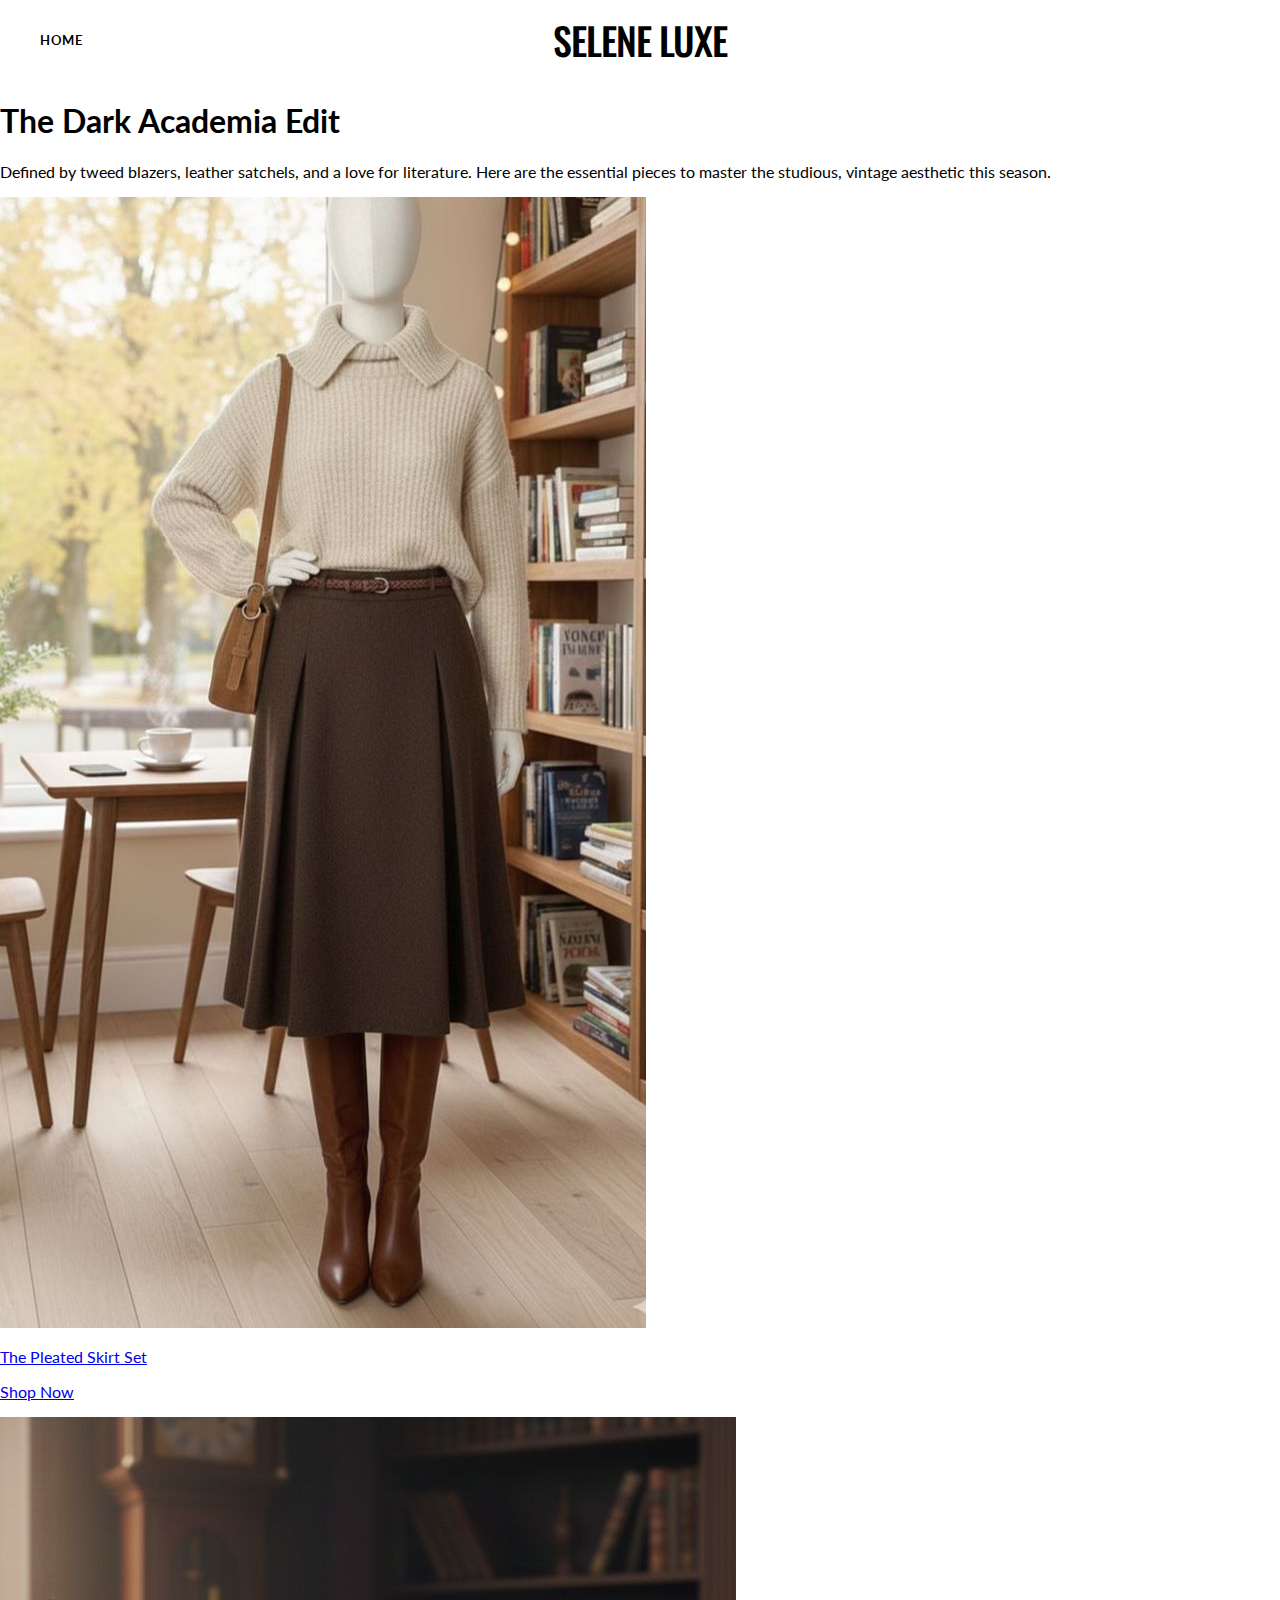
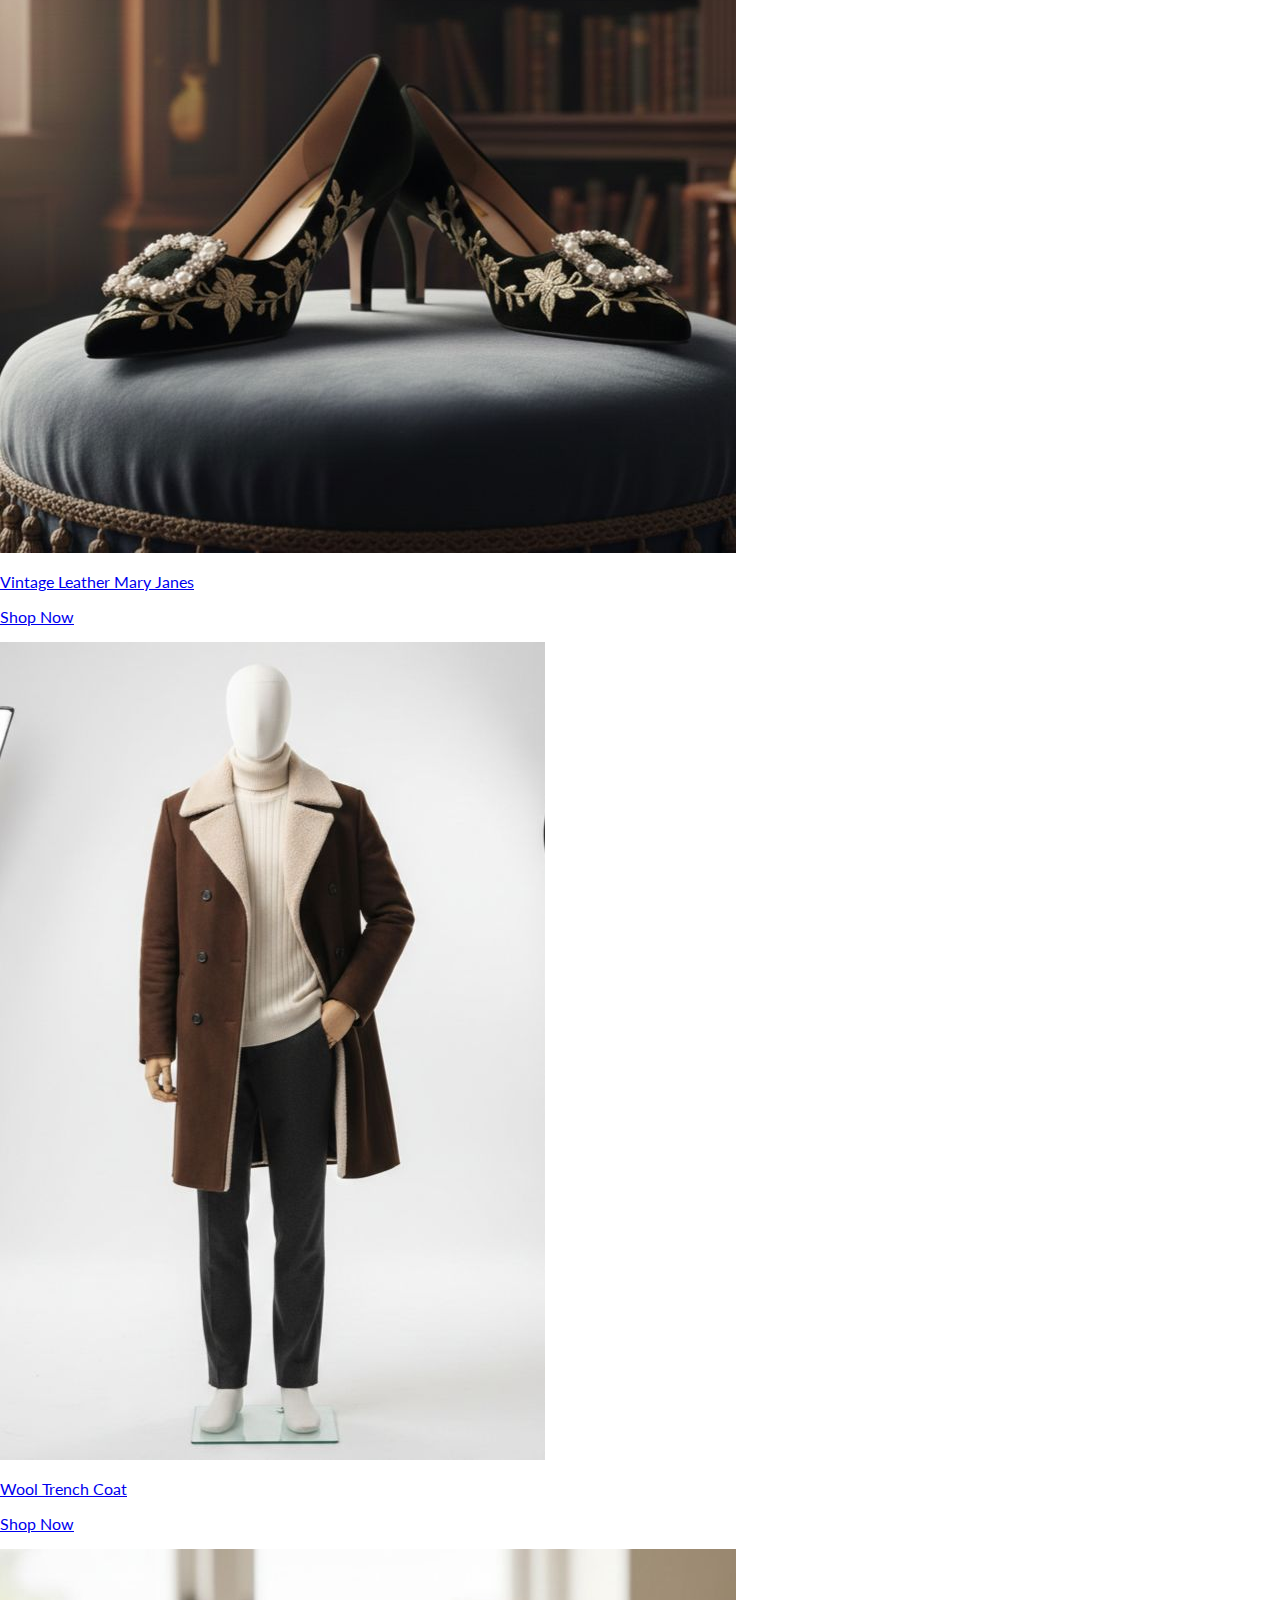
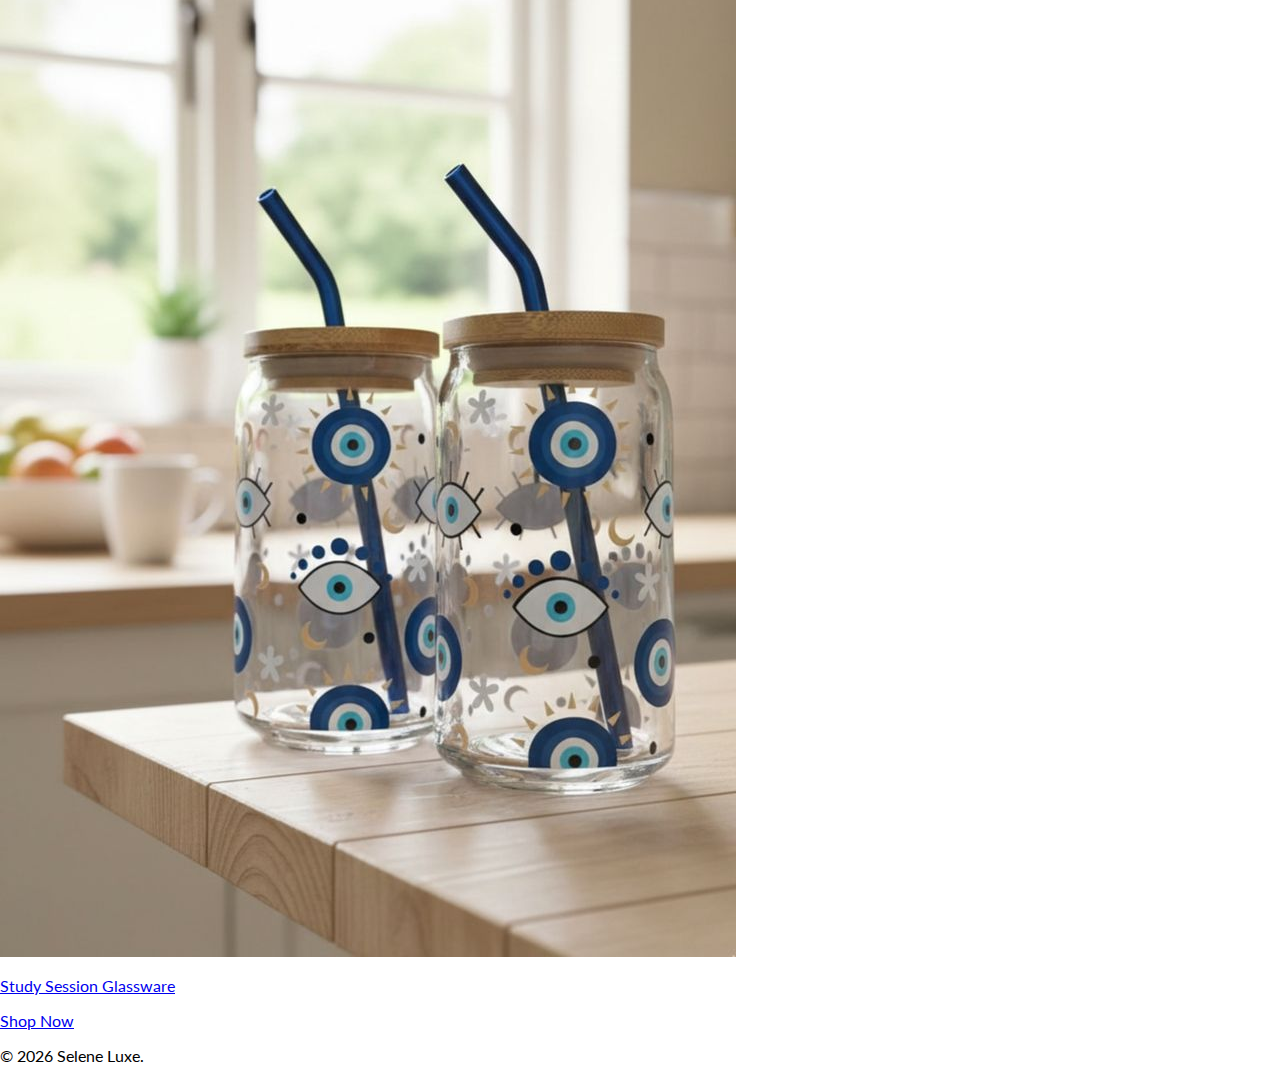
<file: trends.html>
<!DOCTYPE html>
<html lang="en">
<head>
    <meta charset="UTF-8">
    <meta name="viewport" content="width=device-width, initial-scale=1.0">
    <title>Trending Edits | Selene Luxe</title>
    <link rel="stylesheet" href="style.css">
</head>
<body>

    <nav class="navbar">
        <div class="nav-left">
            <a href="index.html" class="nav-link">Home</a>
        </div>
        <div class="nav-center">
            <a href="index.html" class="brand-logo-text">SELENE LUXE</a>
        </div>
    </nav>

    <!-- ARTICLE HEADER -->
    <div class="trend-hero">
        <h1 class="section-title">The Dark Academia Edit</h1>
        <p class="trend-desc">
            Defined by tweed blazers, leather satchels, and a love for literature. 
            Here are the essential pieces to master the studious, vintage aesthetic this season.
        </p>
    </div>

    <!-- CURATED PRODUCTS GRID -->
    <div class="product-grid">
        
        <!-- Product 1 -->
        <a href="#" class="product-item">
            <img src="images/edit-academia.jpg" class="p-img">
            <p class="p-title">The Pleated Skirt Set</p>
            <p class="p-price">Shop Now</p>
        </a>

        <!-- Product 2 -->
        <a href="#" class="product-item">
            <img src="images/shoes-vintage.jpg" class="p-img">
            <p class="p-title">Vintage Leather Mary Janes</p>
            <p class="p-price">Shop Now</p>
        </a>

        <!-- Product 3 -->
        <a href="#" class="product-item">
            <img src="images/man-coat.jpg" class="p-img">
            <p class="p-title">Wool Trench Coat</p>
            <p class="p-price">Shop Now</p>
        </a>

        <!-- Product 4 -->
        <a href="#" class="product-item">
            <img src="images/decor-glass.jpg" class="p-img">
            <p class="p-title">Study Session Glassware</p>
            <p class="p-price">Shop Now</p>
        </a>

    </div>

    <!-- Footer -->
    <footer class="site-footer">
        <div class="footer-bottom">
            <p>&copy; 2026 Selene Luxe.</p>
        </div>
    </footer>

</body>
</html>
</file>
<file: style.css>
/* style.css - The High-End Retail Layout */

@import url('https://fonts.googleapis.com/css2?family=Lato:wght@400;700&family=Oswald:wght@500;700&display=swap');

:root {
    --bg-color: #ffffff;
    --text-black: #000000;
    --sale-red: #d50000;
}

body {
    background-color: var(--bg-color);
    font-family: 'Lato', sans-serif;
    margin: 0;
    padding-top: 80px; /* Space for the bigger navbar */
    color: var(--text-black);
}

/* 1. THE RETAIL NAVBAR */
.navbar {
    position: fixed;
    top: 0; left: 0; width: 100%; height: 80px;
    background: #fff;
    display: flex;
    align-items: center;
    justify-content: space-between; /* Spreads Left, Center, Right apart */
    padding: 0 40px;
    box-sizing: border-box;
    z-index: 1000;
    /* No shadow/border for that ultra-clean look, or optional border */
    /* border-bottom: 1px solid #f0f0f0; */ 
}

/* Left: The Links */
.nav-left {
    display: flex;
    gap: 25px;
    align-items: center;
}
.nav-link {
    text-decoration: none;
    color: #000;
    font-weight: 700;
    font-size: 13px; /* Retail sites use small, bold text */
    text-transform: uppercase;
    letter-spacing: 0.5px;
}
.nav-link:hover { text-decoration: underline; }

/* The SALE link is Red */
.nav-link.sale { color: var(--sale-red); }

/* Center: The Logo */
.nav-center {
    position: absolute;
    left: 50%;
    transform: translateX(-50%);
}
.brand-logo-text {
    font-family: 'Oswald', sans-serif; /* Tall, condensed font like "Cougar" */
    font-size: 38px;
    font-weight: 500;
    text-transform: uppercase;
    letter-spacing: -1px;
    color: #000;
    text-decoration: none;
    margin: 0;
}

/* Right: The Icons */
.nav-right {
    display: flex;
    gap: 20px;
    font-size: 18px; /* Icon size */
}
.nav-icon {
    color: #000;
    text-decoration: none;
    cursor: pointer;
}

/* 2. THE 3-COLUMN CATEGORY LAYOUT */
.main-container {
    max-width: 1600px; /* Very wide layout */
    margin: 0 auto;
    padding: 40px;
}

.category-grid {
    display: grid;
    grid-template-columns: 1fr 1fr 1fr; /* 3 Equal Columns */
    gap: 30px; /* Space between the big cards */
}

/* The Category Card */
.cat-card {
    text-align: center;
    text-decoration: none; /* Removes link underline */
    display: block;
}

.cat-title {
    font-family: 'Lato', sans-serif;
    font-weight: 800; /* Extra Bold */
    font-size: 24px;
    text-transform: uppercase;
    color: #000;
    margin-bottom: 20px;
    display: block;
}

.cat-img-wrapper {
    width: 100%;
    height: 650px; /* Very Tall Vertical Images */
    overflow: hidden;
    background-color: #f4f4f4;
}

.cat-img {
    width: 100%;
    height: 100%;
    object-fit: cover; /* Ensures image fills the tall box */
    transition: transform 0.5s ease;
}

/* Zoom Effect on Hover */
.cat-card:hover .cat-img {
    transform: scale(1.03);
}

/* MOBILE RESPONSIVE */
@media (max-width: 1024px) {
    .navbar { padding: 0 20px; height: 60px; }
    .brand-logo-text { font-size: 28px; }
    /* Hide the text links on small tablets/phones */
    .nav-left { display: none; } 
    
    .category-grid {
        grid-template-columns: 1fr; /* Stack them 1 on top of another */
        gap: 50px;
    }
    .cat-img-wrapper { height: 500px; }
}
</file>
